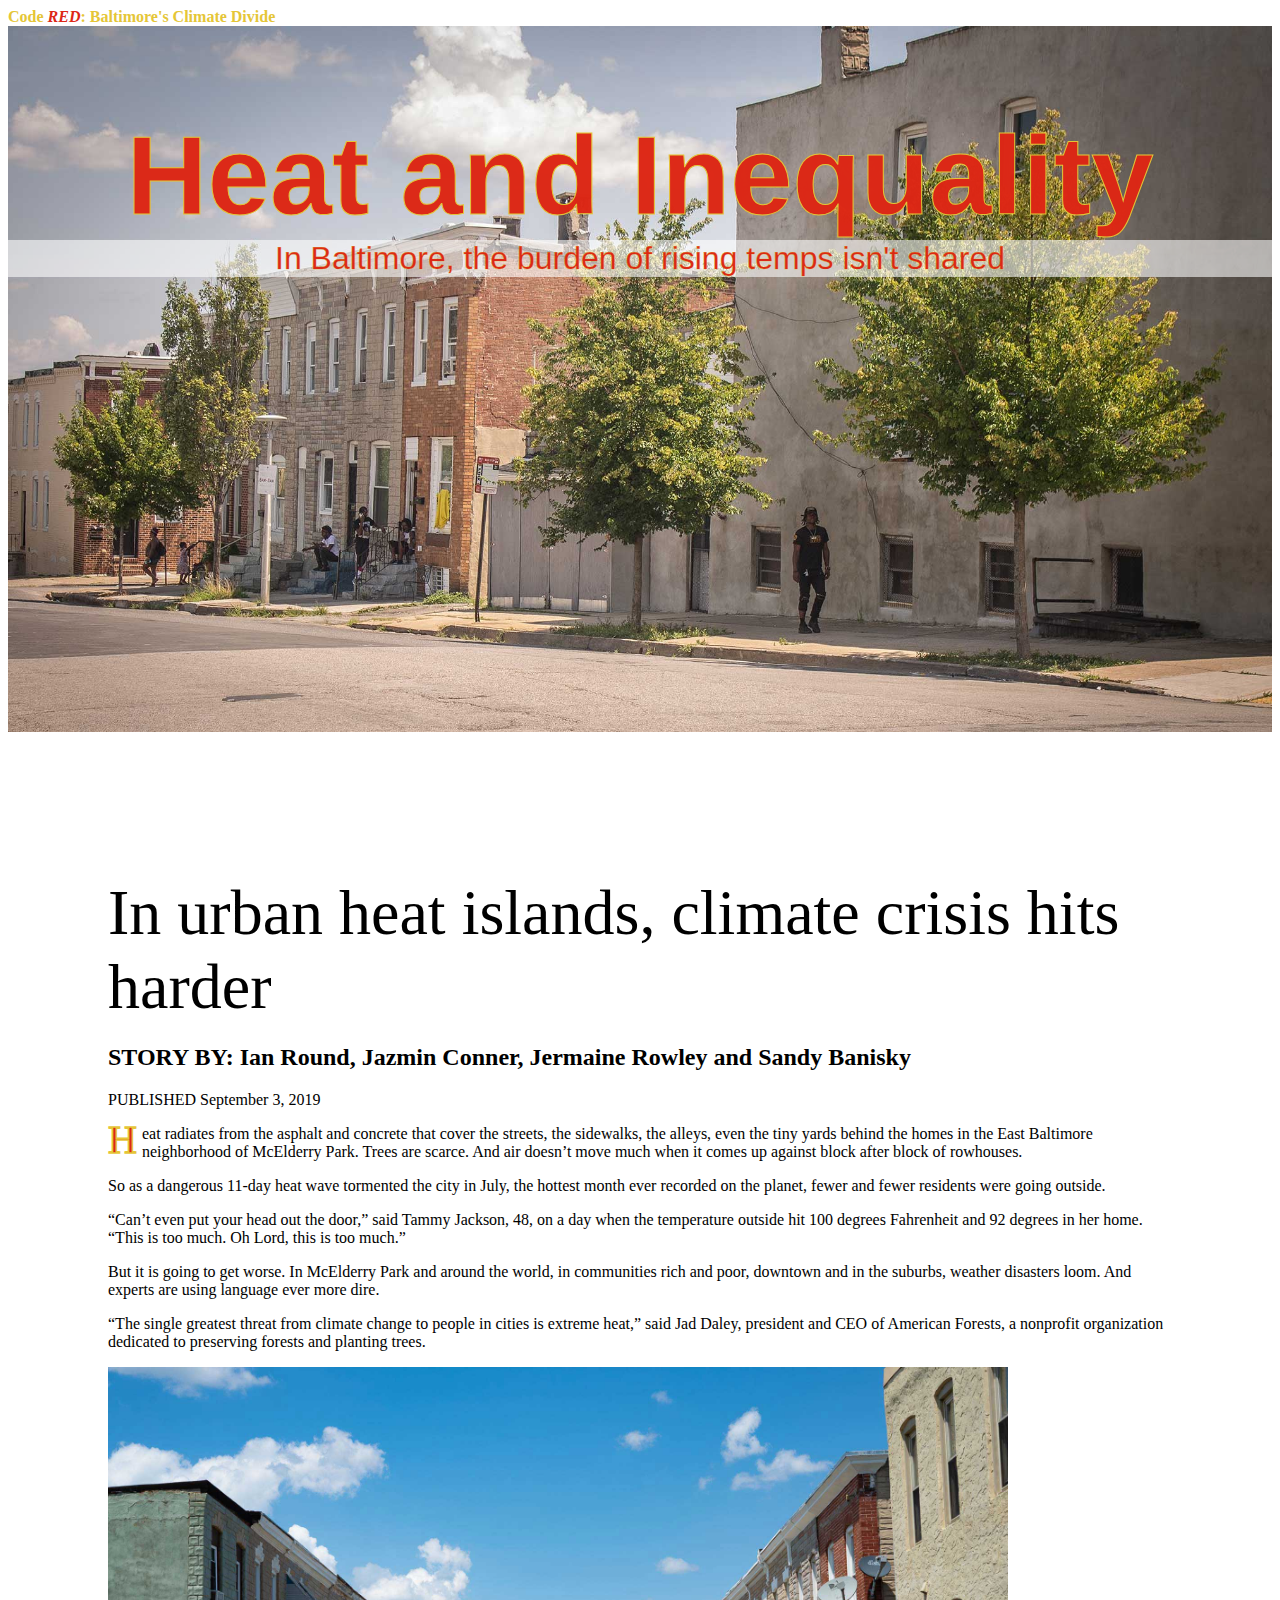
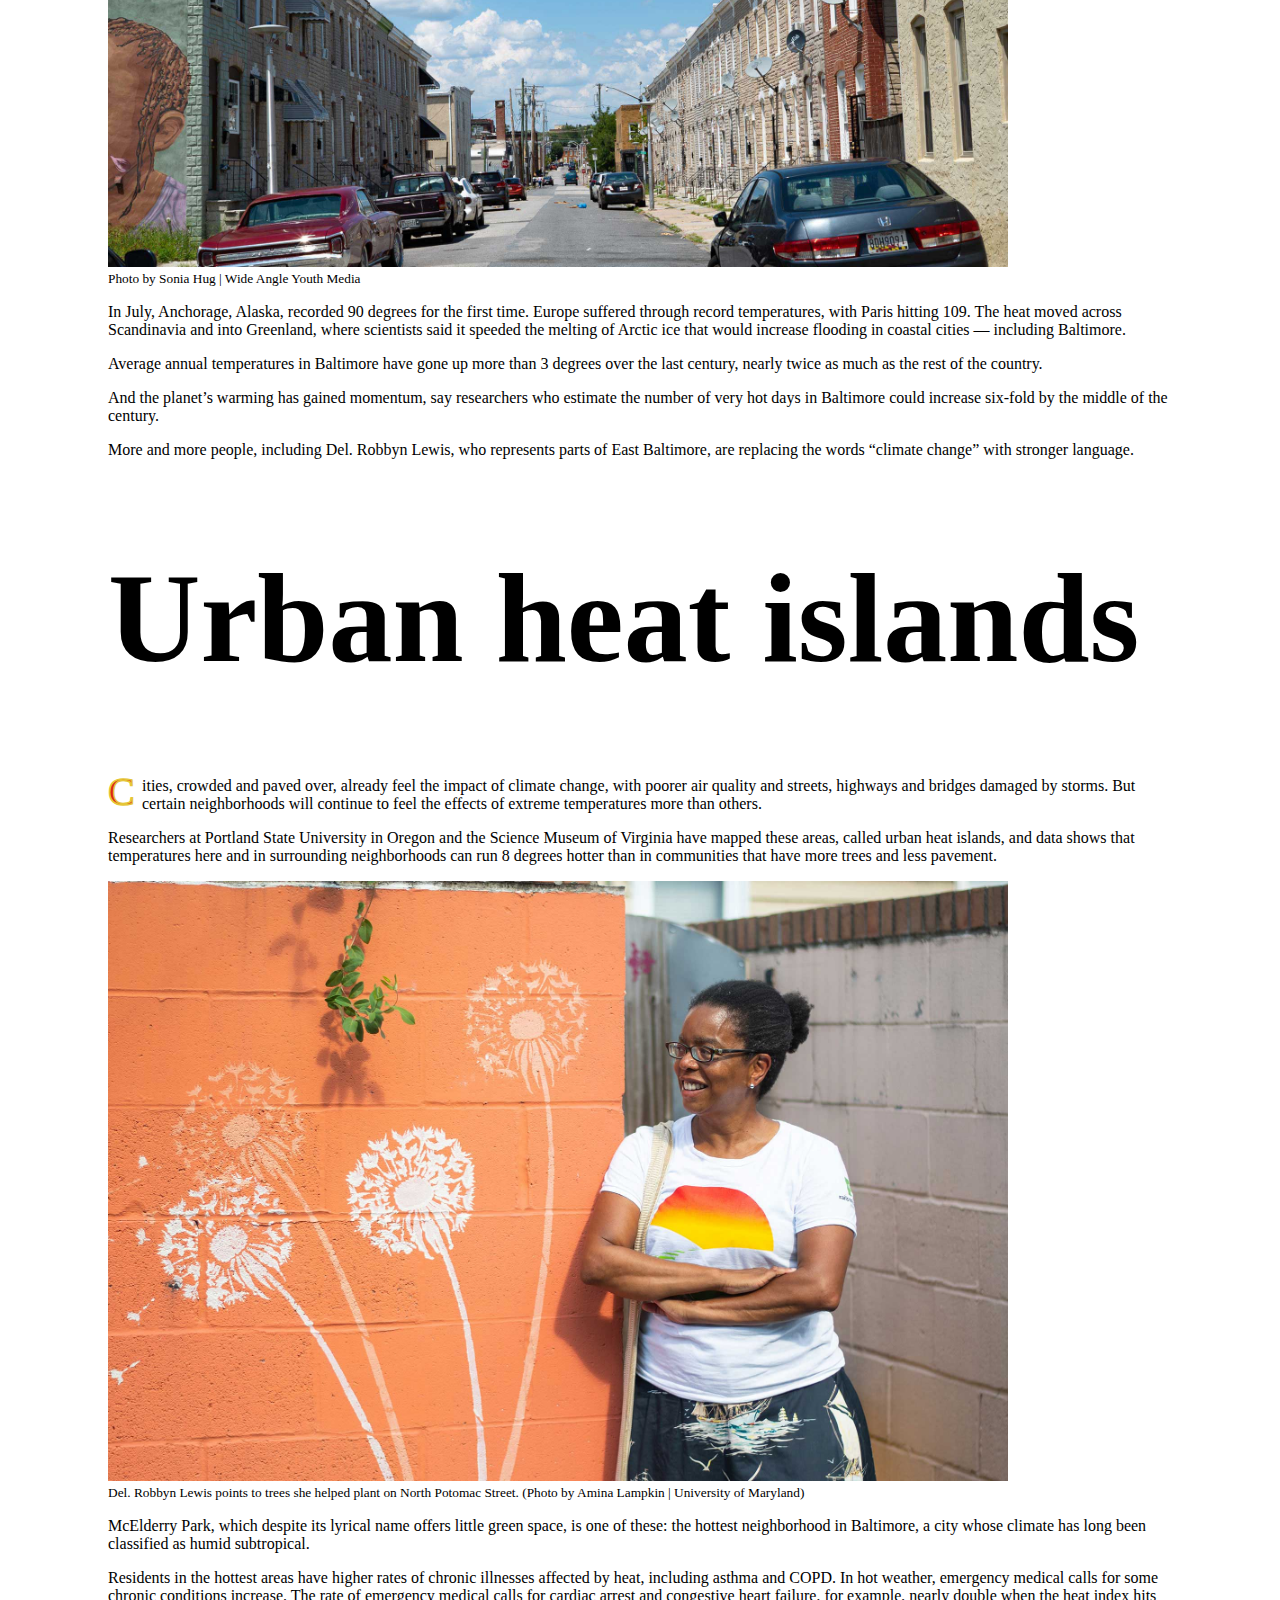
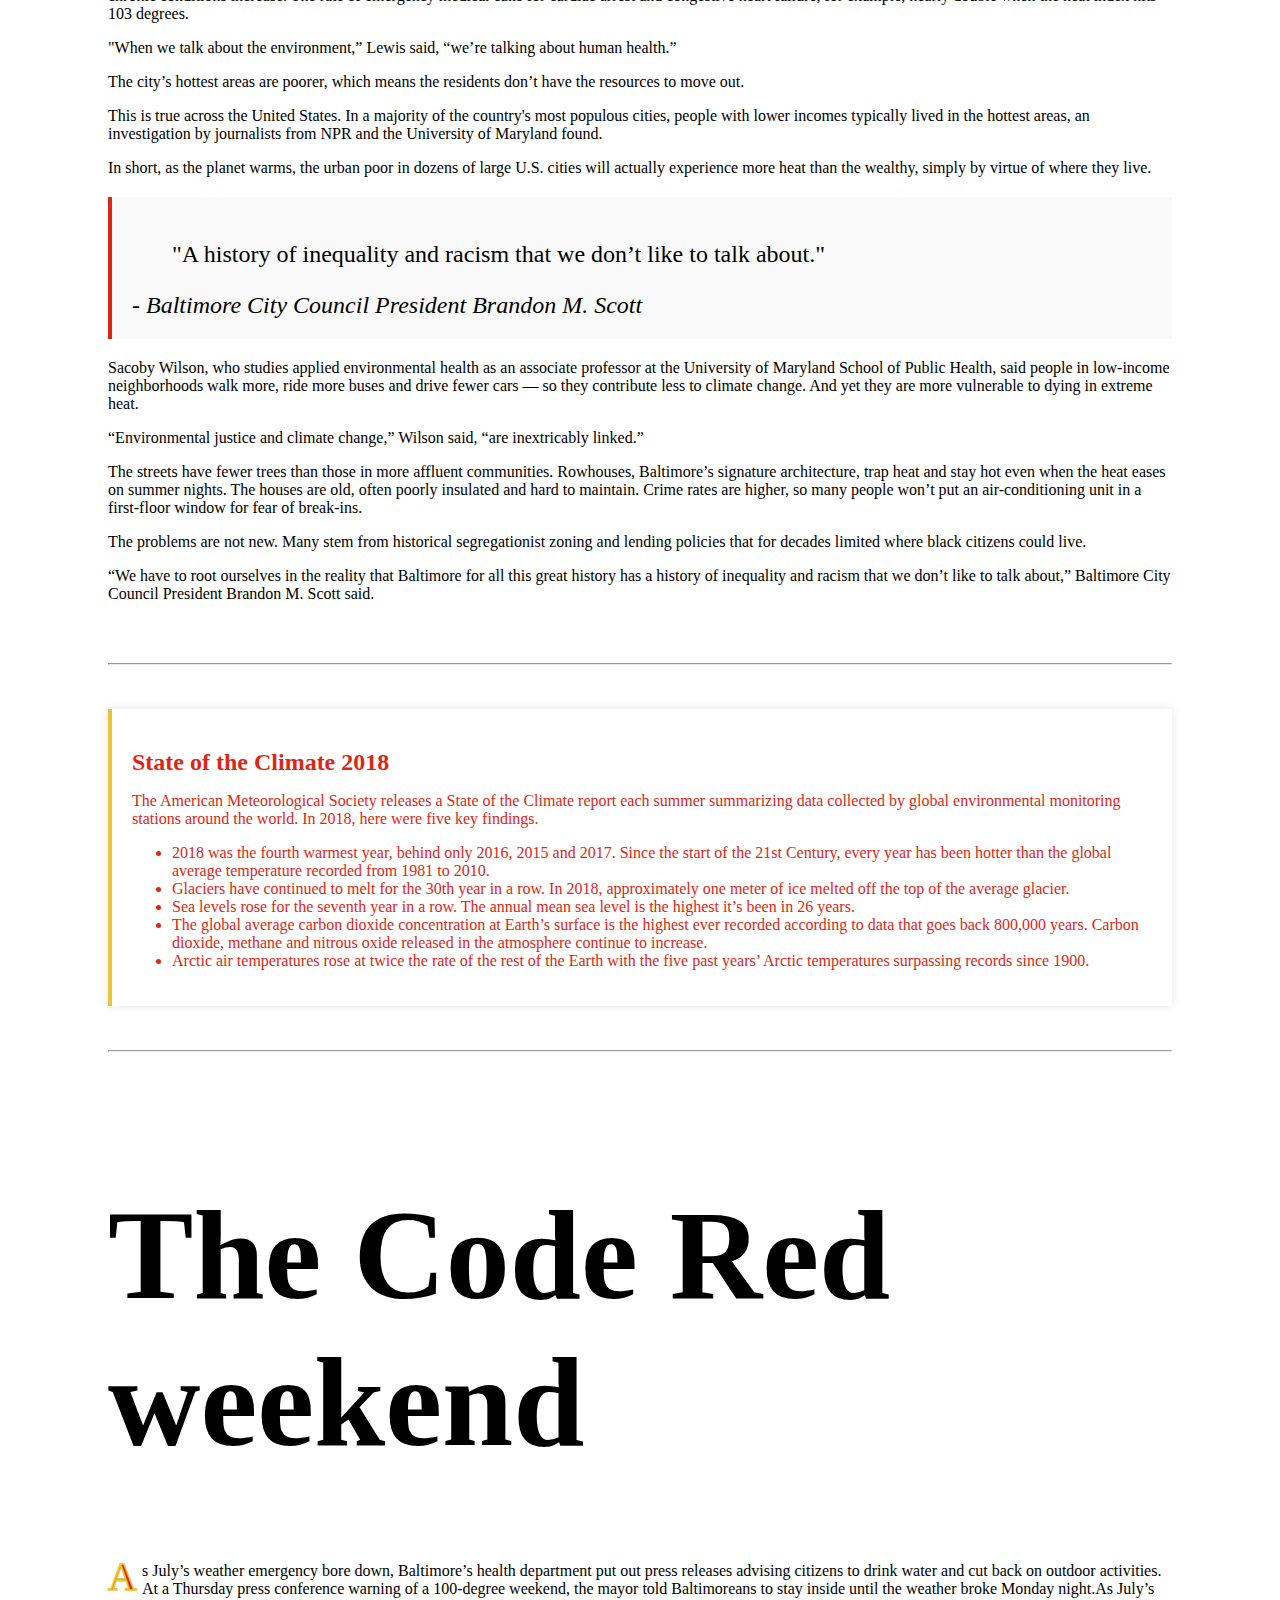
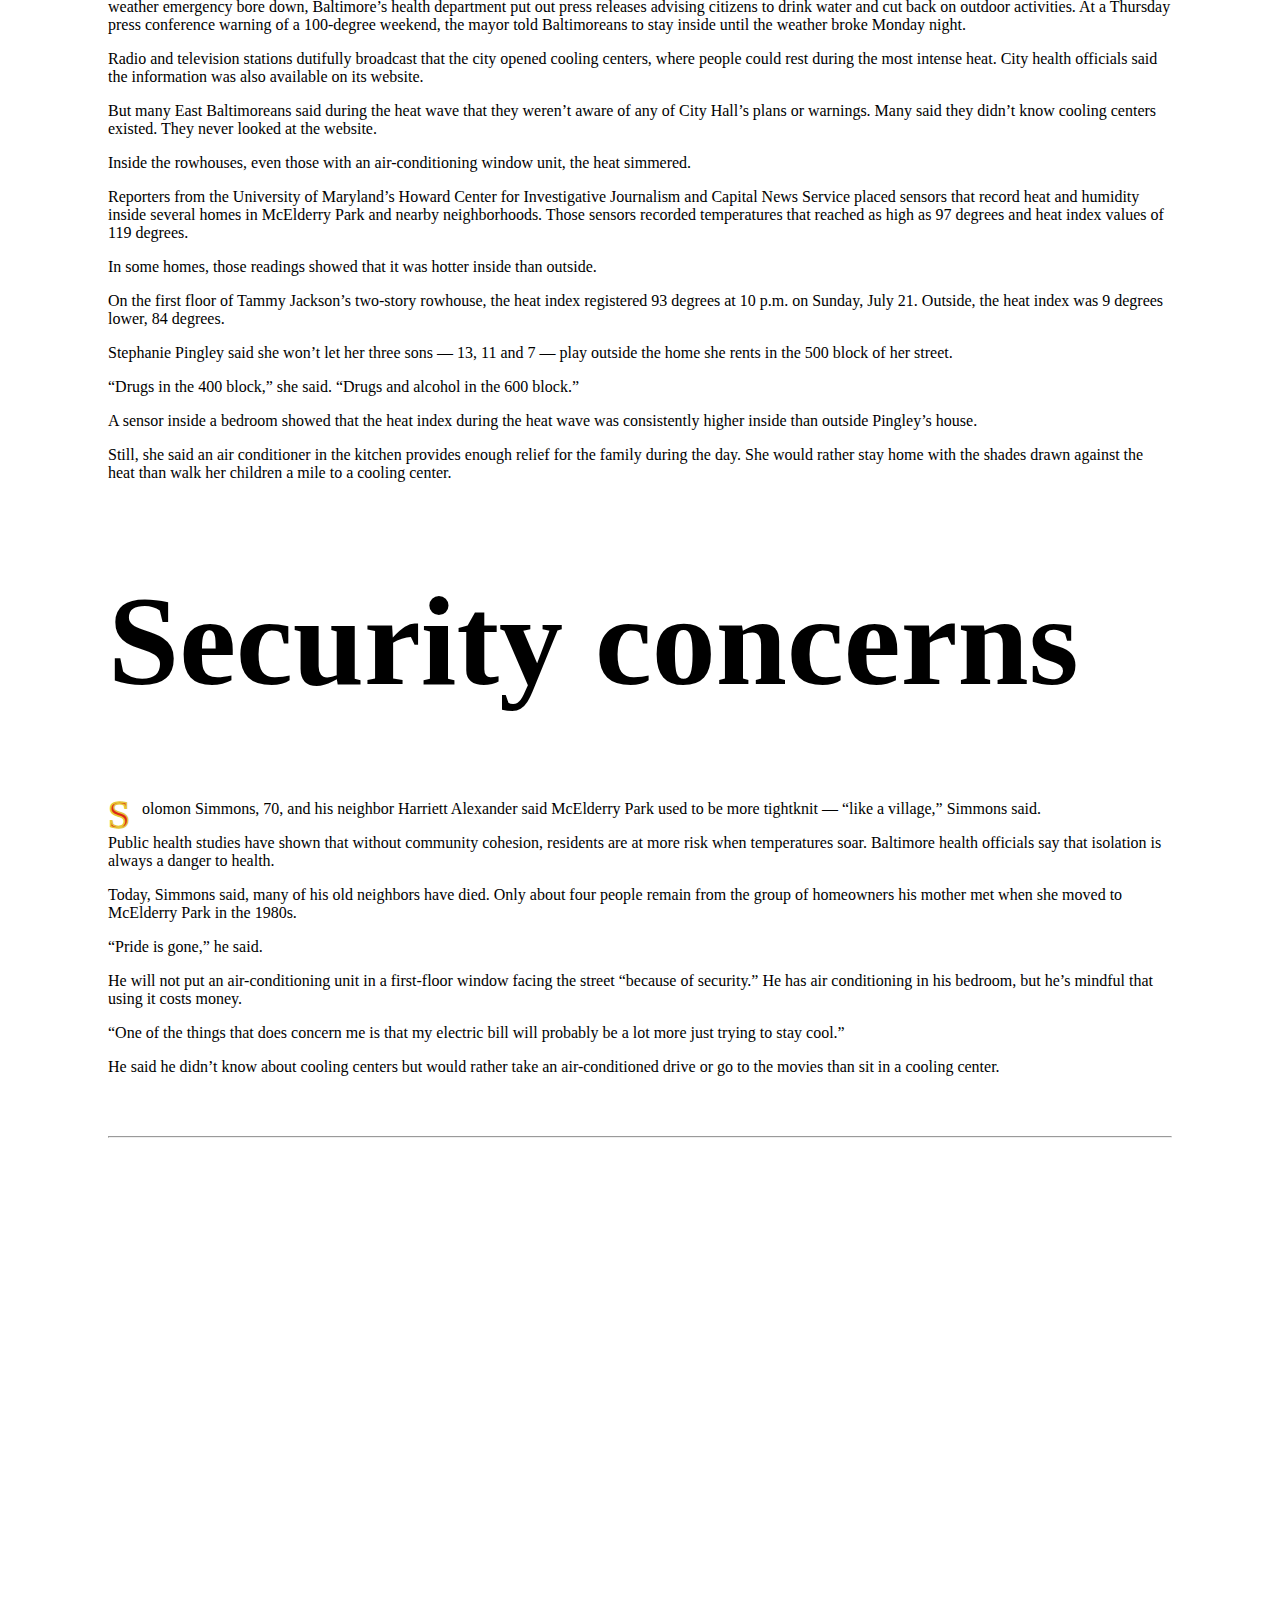
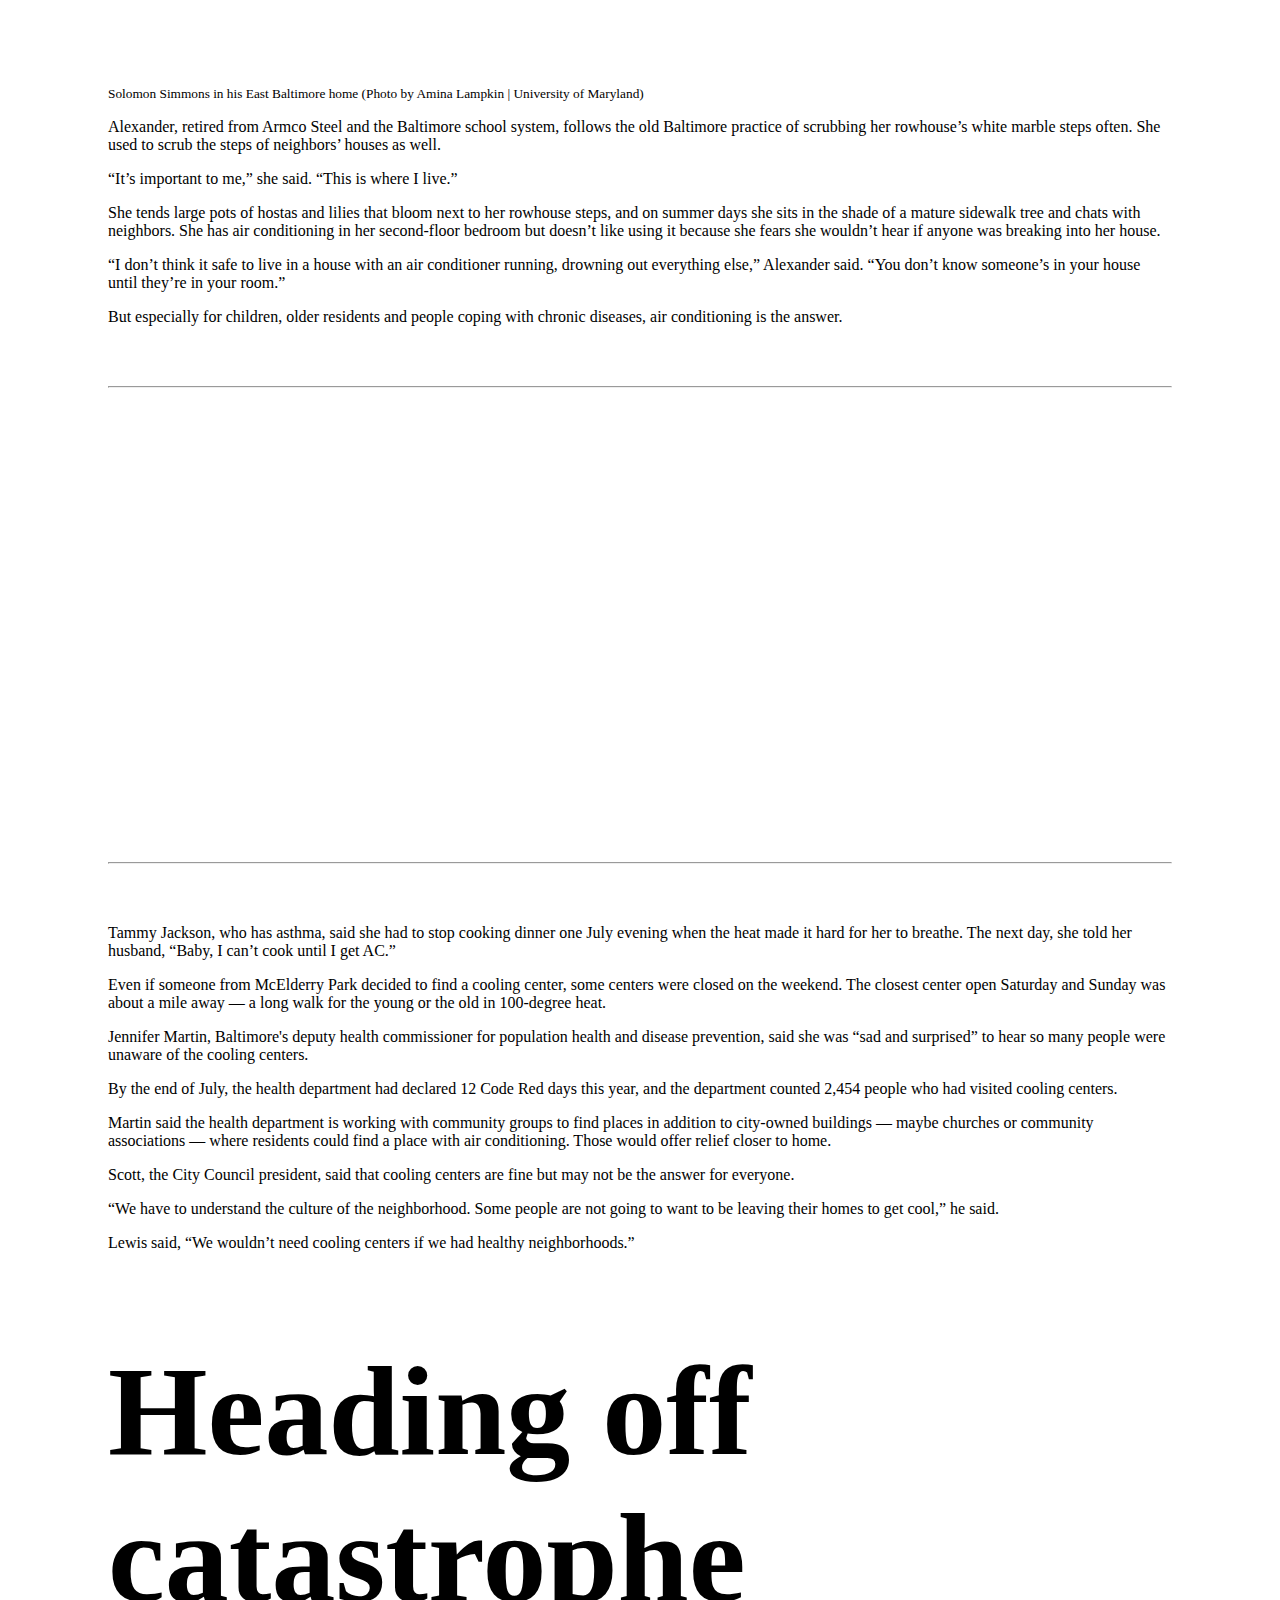
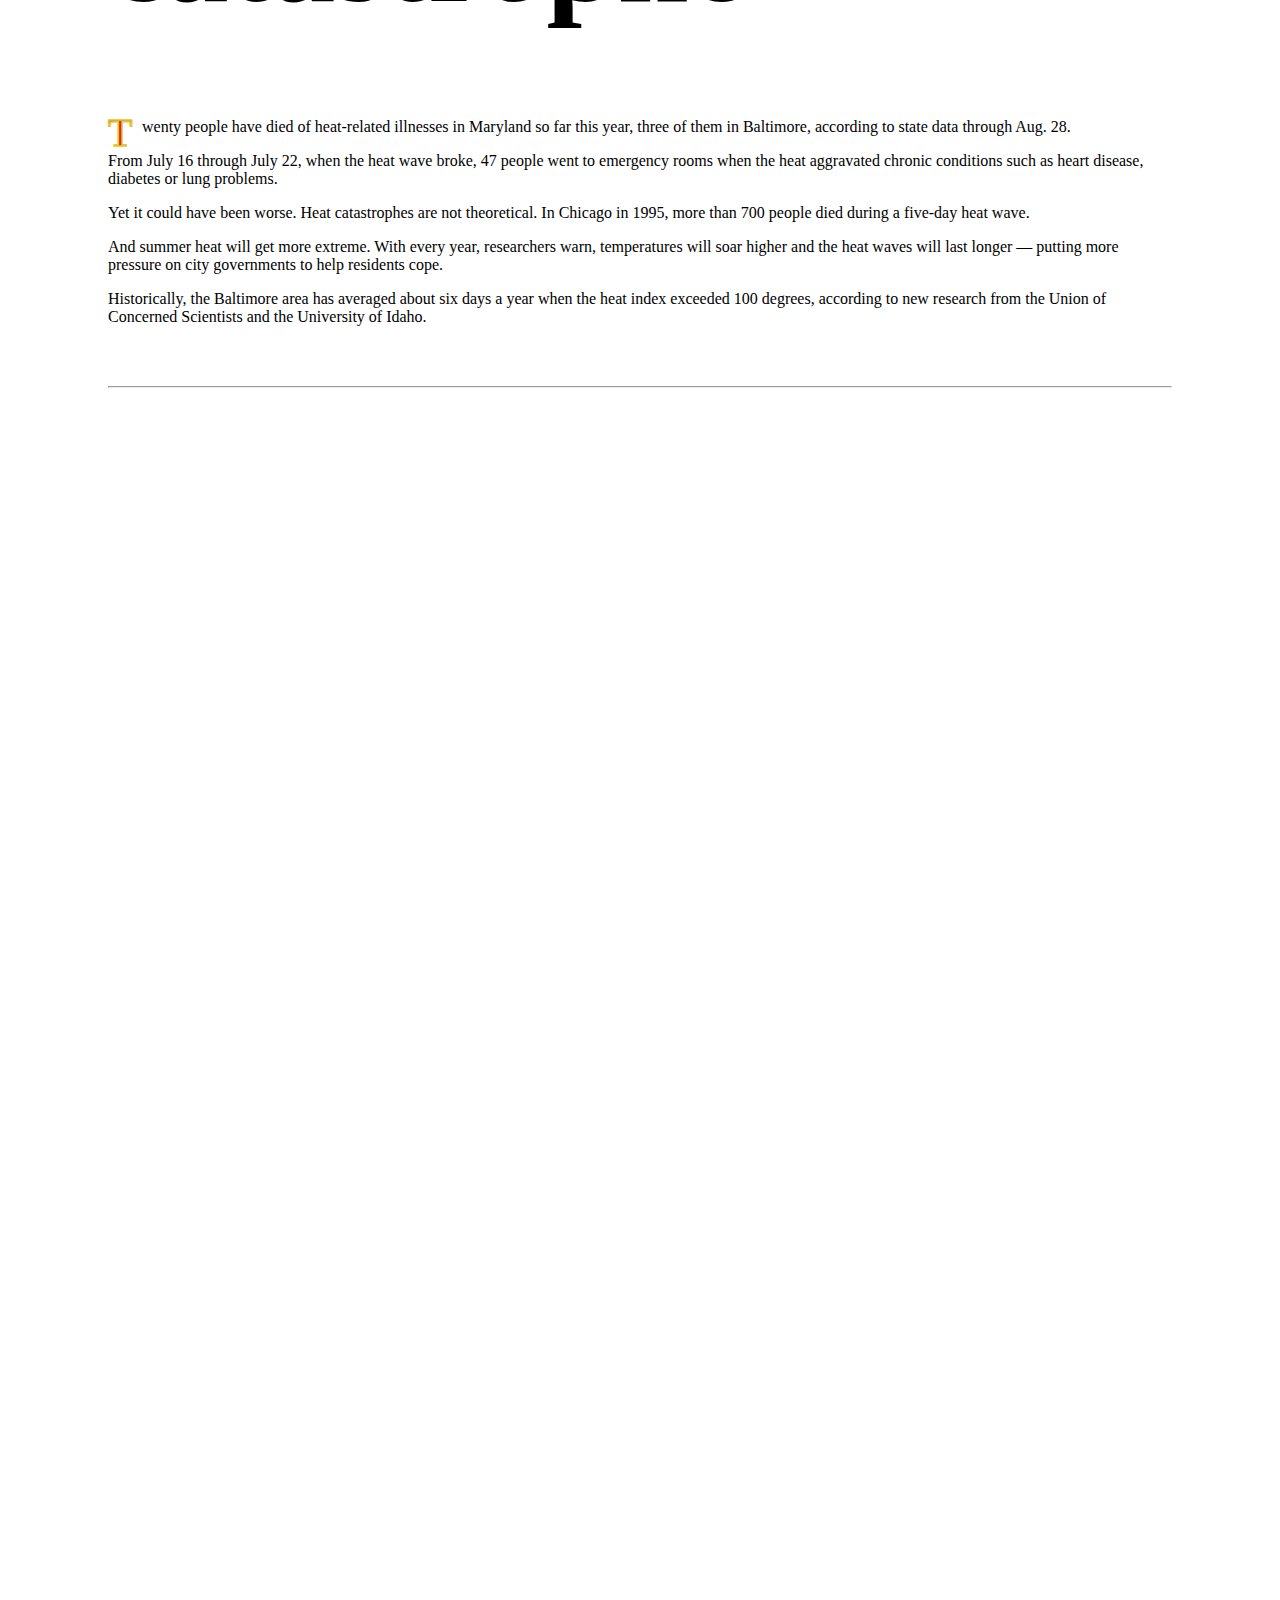
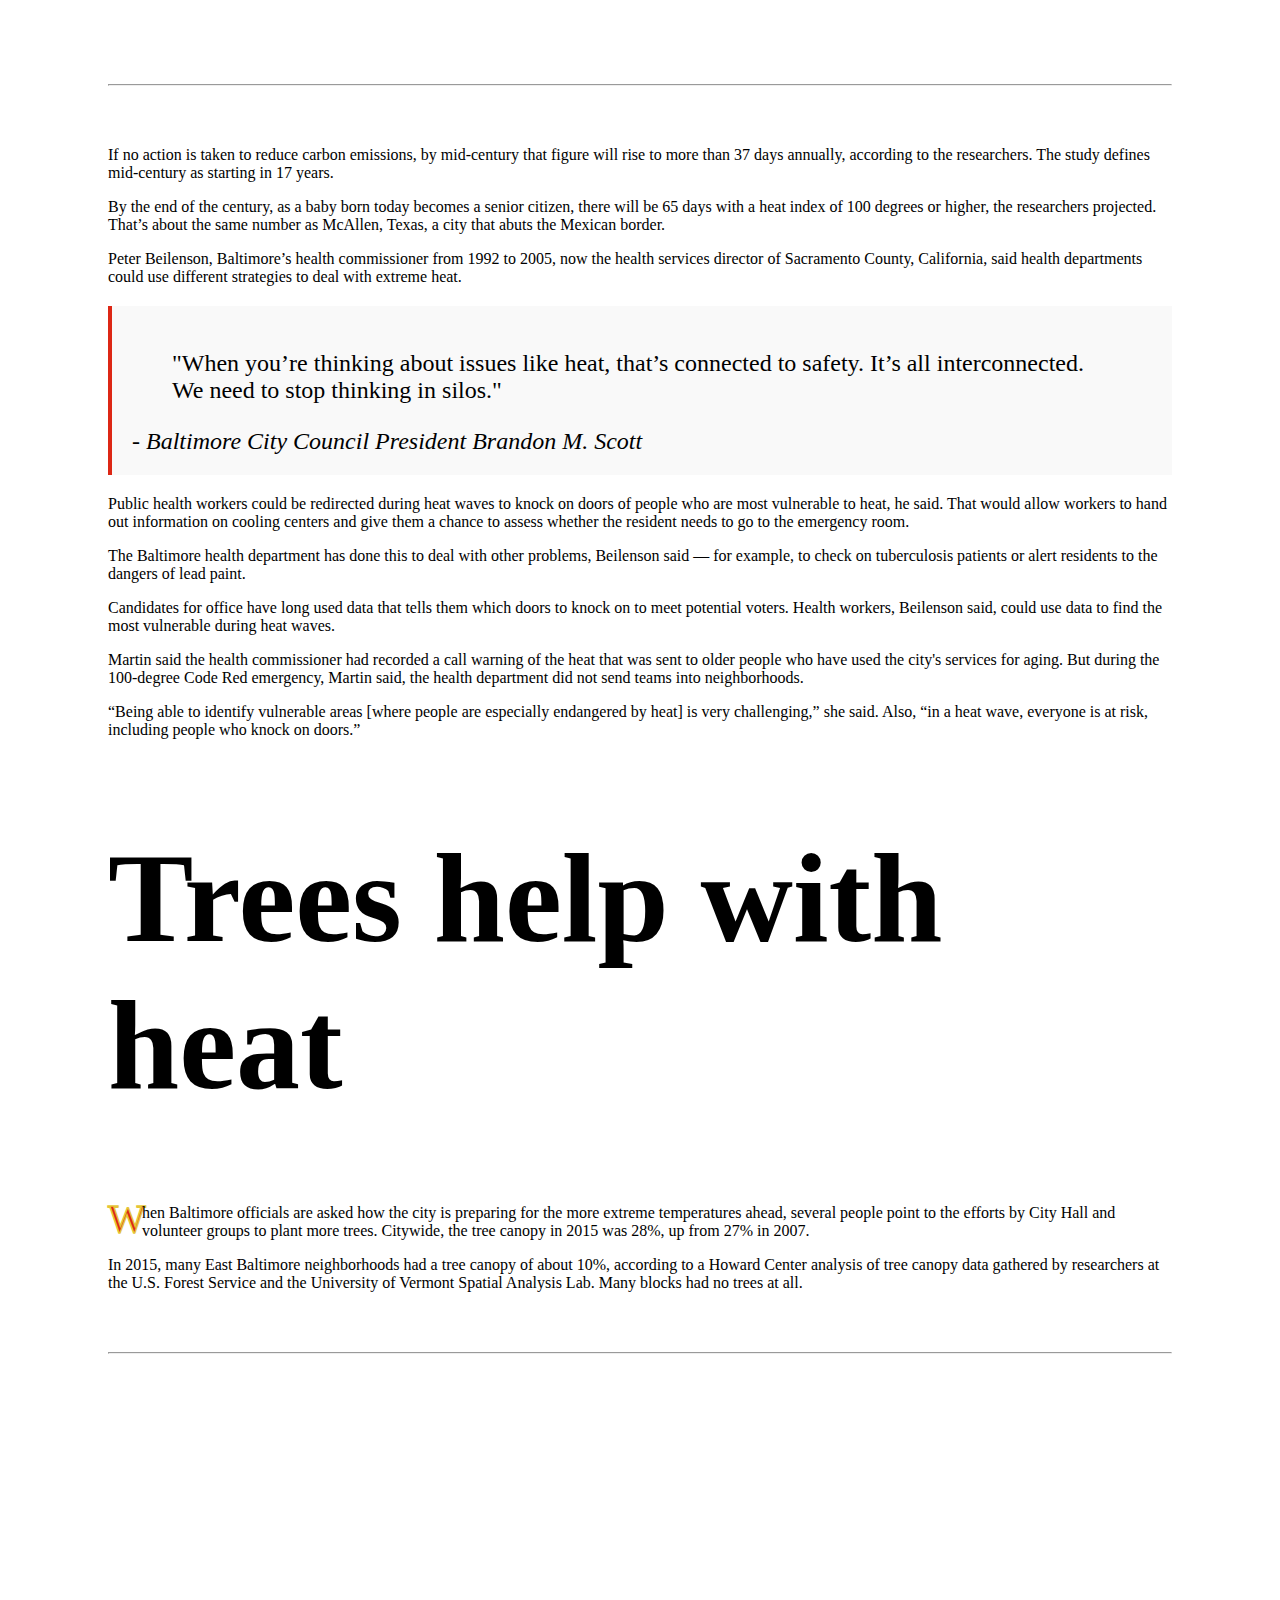
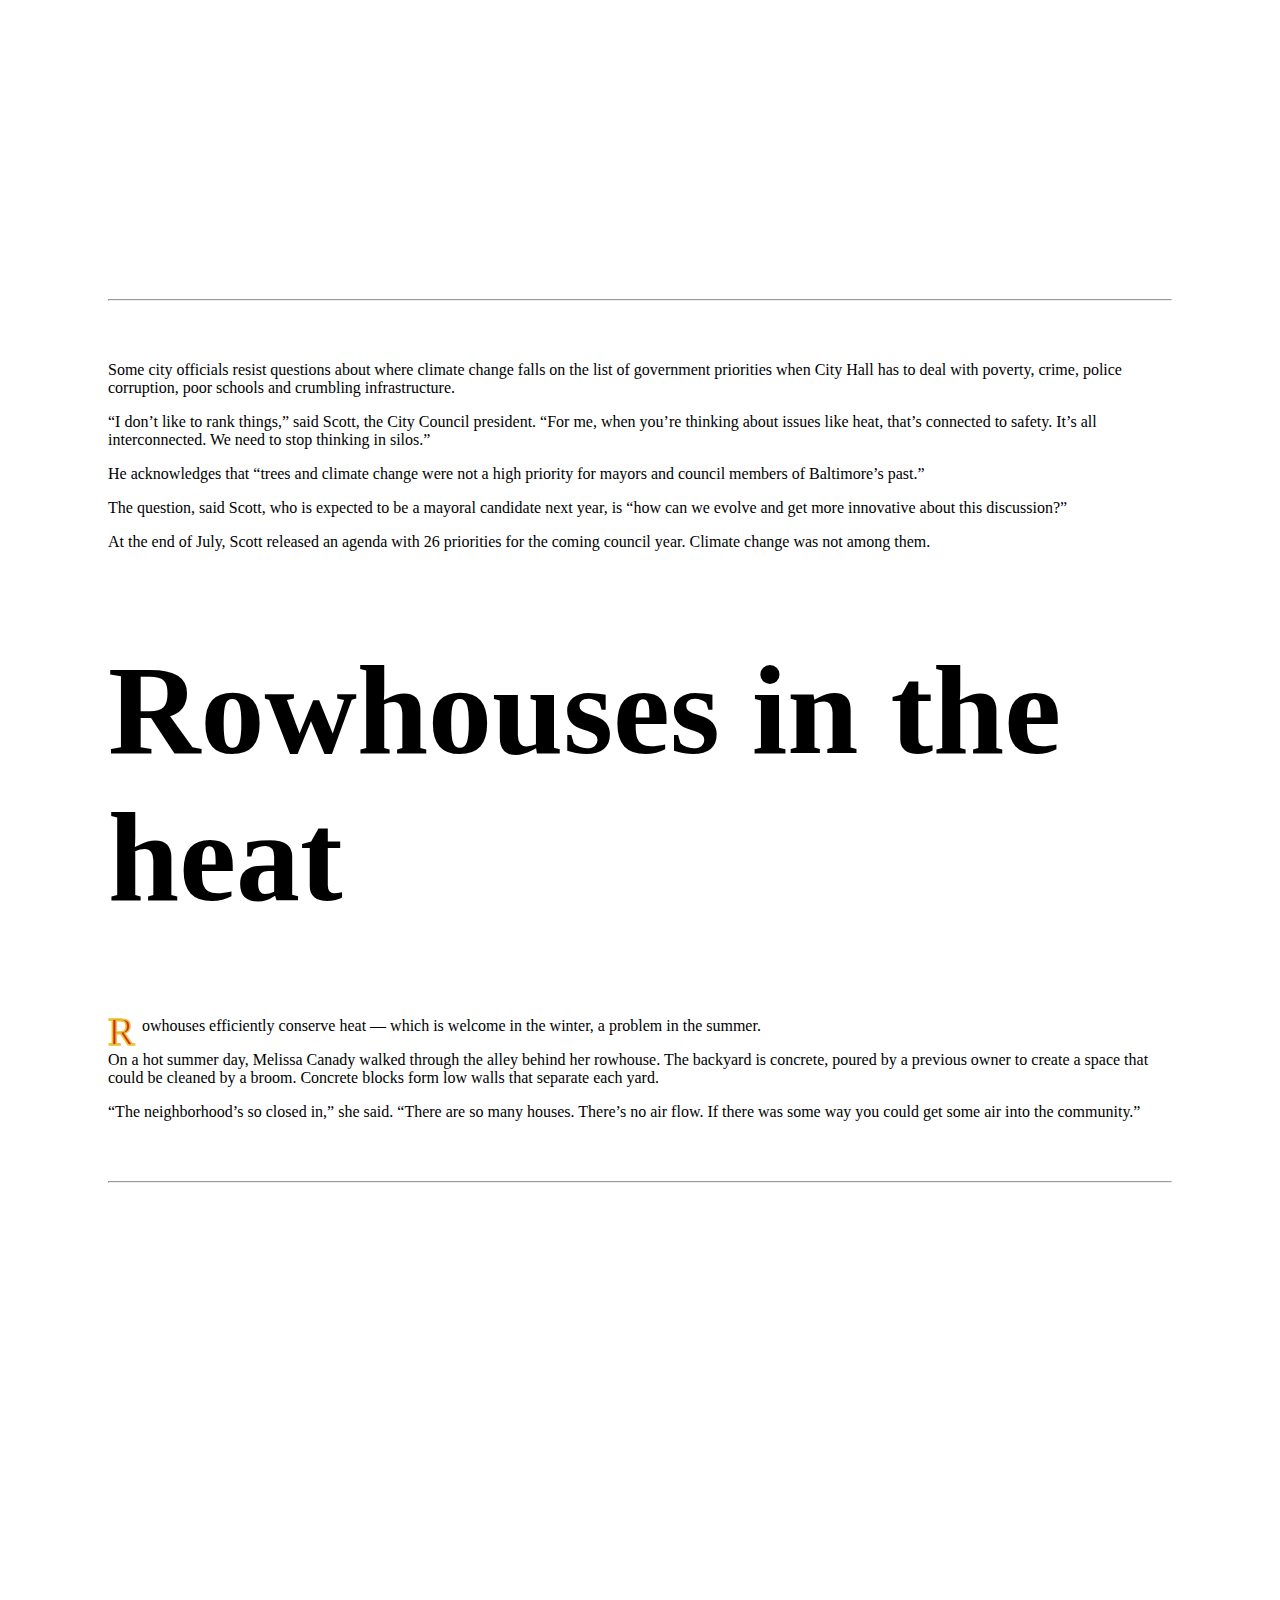
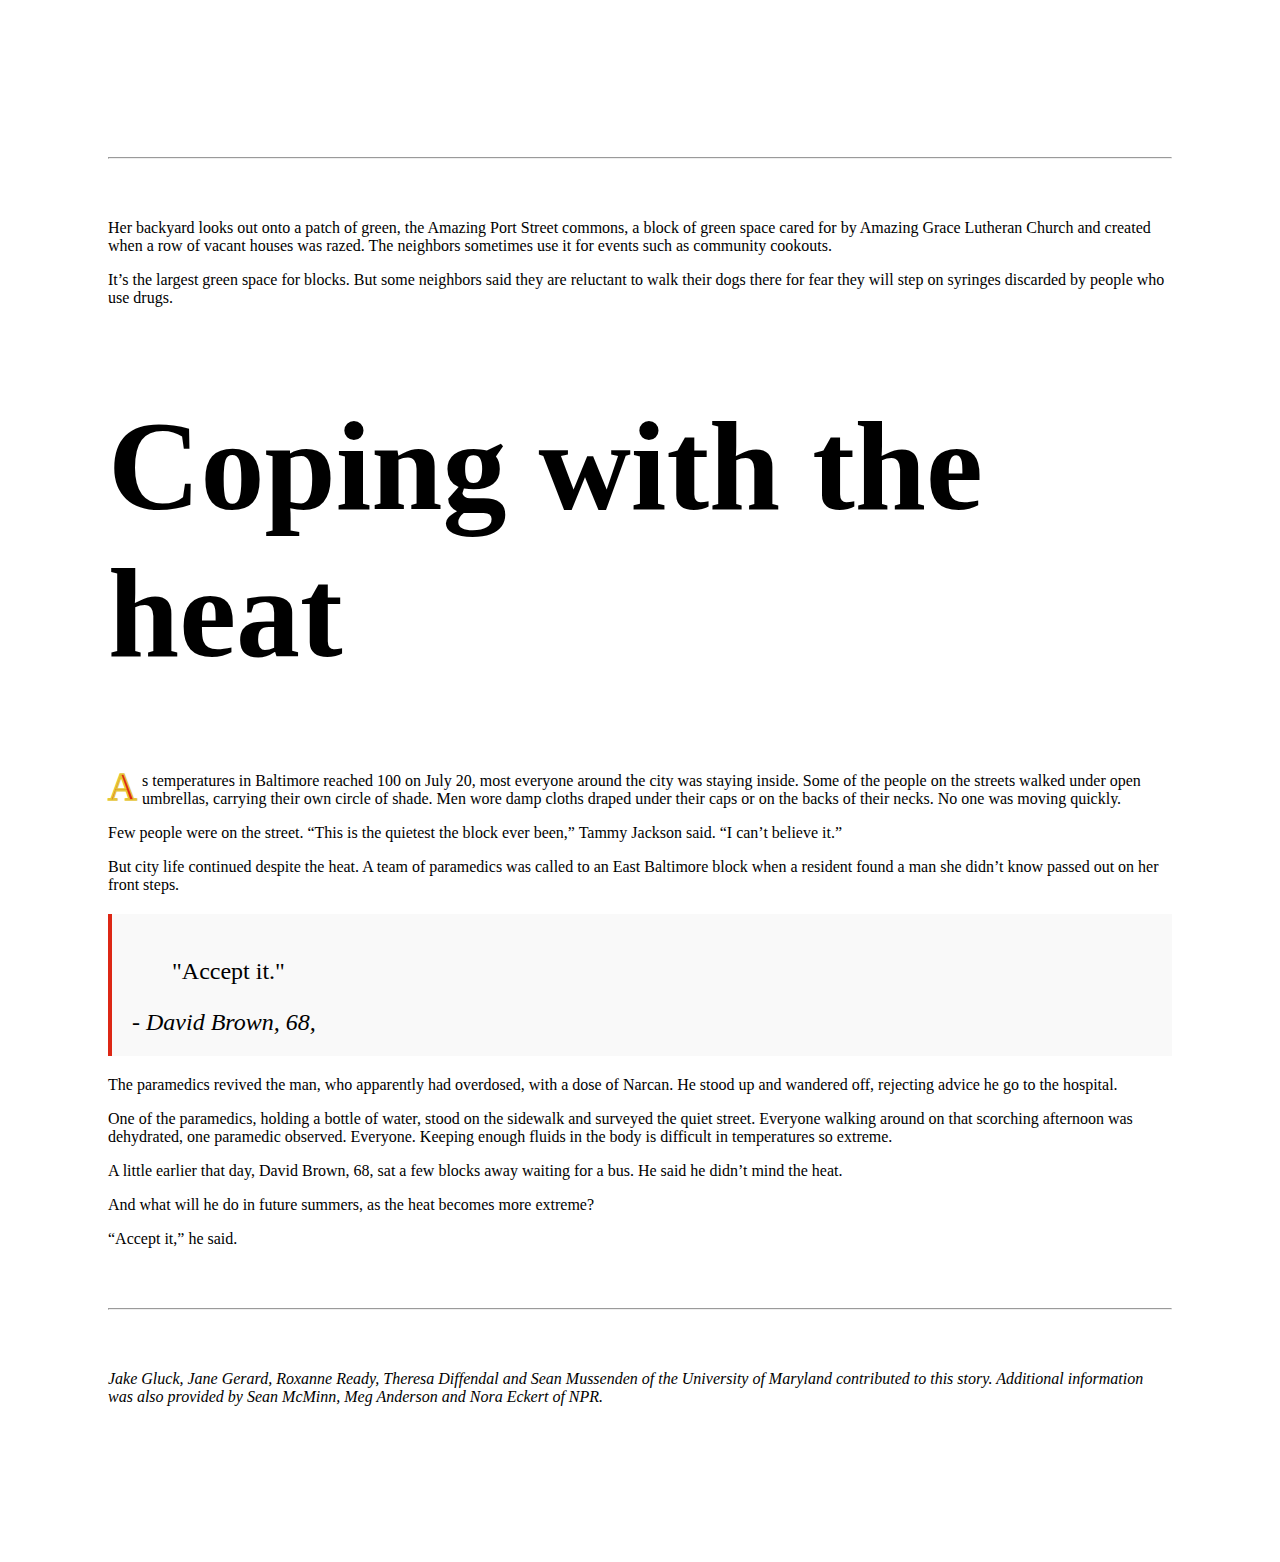
<file: climate-crisis/index.html>
<!doctype html>

<html lang="en">
<head>
  <meta charset="UTF-8">
  <meta name="description" content="Free Web tutorials">
  <meta name="keywords" content="HTML, CSS, JavaScript">
  <meta name="author" content="James Matheson">
  <meta name="viewport" content="width=device-width, initial-scale=1.0">
   
<title> Climate Crisis</title>
<meta name="description" content="Build HTML Frame assignment">
<meta name="author" content="James Matheson">

<!-- Bootstrap CSS and JavaScript -->
<link href="https://cdn.jsdelivr.net/npm/bootstrap@5.3.2/dist/css/bootstrap.min.css" rel="stylesheet" integrity="sha384-T3c6CoIi6uLrA9TneNEoa7RxnatzjcDSCmG1MXxSR1GAsXEV/Dwwykc2MPK8M2HN" crossorigin="anonymous">

<script src="https://cdn.jsdelivr.net/npm/bootstrap@5.3.2/dist/js/bootstrap.bundle.min.js" integrity="sha384-C6RzsynM9kWDrMNeT87bh95OGNyZPhcTNXj1NW7RuBCsyN/o0jlpcV8Qyq46cDfL" crossorigin="anonymous"></script>
<link rel="stylesheet" href="https://cdn.jsdelivr.net/npm/bootstrap-icons@1.11.1/font/bootstrap-icons.css">
 <link rel="stylesheet" href="style.css">
    
 <style>
  .bi {
    font-size: 3em;
  }
  .col-md-4 {
    text-align: center;
  }
   </style>
</head>
<body>

<!-- Navbar Start -->
<nav class="navbar navbar-expand-lg navbar-dark bg-dark">
   <span class="navbar-logo">Code <span class="red">RED</span>: Baltimore's Climate Divide</span>
        </nav>


<div class= "hero-container">
<img src="images/justice-georgie.jpg" class="hero-image">
<div class="overlay">
    <div class="hero-head"> Heat and Inequality</div>
    <div class="hero-sub">In Baltimore, the burden of rising temps isn't shared</div>
    </div>
    </div>
</div>

<!-- START Container -->
<div class="container">

 <!--HEADLINE-->
 <div id="headline">
  <header> In urban heat islands, climate crisis hits harder</header>
    </div>
    <div id="byline">
<h2>STORY BY: Ian Round, Jazmin Conner, Jermaine Rowley and Sandy Banisky
</h2>
    <p>
      PUBLISHED September 3, 2019
  </p>


<!--Chapter Headline-->
<p> 
    <span class="dropcap">H</span> eat radiates from the asphalt and concrete that cover the streets, the sidewalks, the alleys, even the tiny yards behind the homes in the East Baltimore neighborhood of McElderry Park. Trees are scarce. And air doesn’t move much when it comes up against block after block of rowhouses.</p>
    <p>So as a dangerous 11-day heat wave tormented the city in July, the hottest month ever recorded on the planet, fewer and fewer residents were going outside.</p>

    <p>“Can’t even put your head out the door,” said Tammy Jackson, 48, on a day when the temperature outside hit 100 degrees Fahrenheit and 92 degrees in her home. “This is too much. Oh Lord, this is too much.”</p>

    <p>But it is going to get worse. In McElderry Park and around the world, in communities rich and poor, downtown and in the suburbs, weather disasters loom. And experts are using language ever more dire.</p>

    <p>“The single greatest threat from climate change to people in cities is extreme heat,” said Jad Daley, president and CEO of American Forests, a nonprofit organization dedicated to preserving forests and planting trees.
    </p>




  <!--Opening Photo-->
<div class="photo">
  <img src="images/SoniaHug_StreetView.jpg" width="900" height="500" loading="lazy" class="center">
  </div>

  <div class= captions>Photo by Sonia Hug | Wide Angle Youth Media</div>
<p>

</p>

  <p>In July, Anchorage, Alaska, recorded 90 degrees for the first time. Europe suffered through record temperatures, with Paris hitting 109. The heat moved across Scandinavia and into Greenland, where scientists said it speeded the melting of Arctic ice that would increase flooding in coastal cities — including Baltimore.</p>
  <p>Average annual temperatures in Baltimore have gone up more than 3 degrees over the last century, nearly twice as much as the rest of the country.</p>
  <p>And the planet’s warming has gained momentum, say researchers who estimate the number of very hot days in Baltimore could increase six-fold by the middle of the century.</p>
  <p>More and more people, including Del. Robbyn Lewis, who represents parts of East Baltimore, are replacing the words “climate change” with stronger language.
    </p>


  <div class= "chapter-header">
<h1>Urban heat islands</h1>
</div>

  <p>
    <span class="dropcap">C</span>ities, crowded and paved over, already feel the impact of climate change, with poorer air quality and streets, highways and bridges damaged by storms. But certain neighborhoods will continue to feel the effects of extreme temperatures more than others.</p>
<p>Researchers at Portland State University in Oregon and the Science Museum of Virginia have mapped these areas, called urban heat islands, and data shows that temperatures here and in surrounding neighborhoods can run 8 degrees hotter than in communities that have more trees and less pavement.</p>

<!--Another captivating photo-->
<div class="photo">
  <img src="images/delegatelewis.jpg" width="900" height="600" loading="lazy" class="center">
  </div>

  <div class= captions>Del. Robbyn Lewis points to trees she helped plant on North Potomac Street. (Photo by Amina Lampkin | University of Maryland)</div>

  <p>

  </p>

<p>McElderry Park, which despite its lyrical name offers little green space, is one of these: the hottest neighborhood in Baltimore, a city whose climate has long been classified as humid subtropical.</p>

<p>Residents in the hottest areas have higher rates of chronic illnesses affected by heat, including asthma and COPD. In hot weather, emergency medical calls for some chronic conditions increase. The rate of emergency medical calls for cardiac arrest and congestive heart failure, for example, nearly double when the heat index hits 103 degrees.</p>

<p>"When we talk about the environment,” Lewis said, “we’re talking about human health.”</p>

<p>The city’s hottest areas are poorer, which means the residents don’t have the resources to move out.</p>
<p>This is true across the United States. In a majority of the country's most populous cities, people with lower incomes typically lived in the hottest areas, an investigation by journalists from NPR and the University of Maryland found.<p>
<p>In short, as the planet warms, the urban poor in dozens of large U.S. cities will actually experience more heat than the wealthy, simply by virtue of where they live.</p>

  <div class="pull-quote">
    <blockquote>
      "A history of inequality and racism that we don’t like to talk about."
    </blockquote>
    <cite>- Baltimore City Council President Brandon M. Scott</cite>
  </div>


  <p>Sacoby Wilson, who studies applied environmental health as an associate professor at the University of Maryland School of Public Health, said people in low-income neighborhoods walk more, ride more buses and drive fewer cars — so they contribute less to climate change. And yet they are more vulnerable to dying in extreme heat.</p>
<p>“Environmental justice and climate change,” Wilson said, “are inextricably linked.”</p>
<p>The streets have fewer trees than those in more affluent communities. Rowhouses, Baltimore’s signature architecture, trap heat and stay hot even when the heat eases on summer nights. The houses are old, often poorly insulated and hard to maintain. Crime rates are higher, so many people won’t put an air-conditioning unit in a first-floor window for fear of break-ins.</p>
<p>The problems are not new. Many stem from historical segregationist zoning and lending policies that for decades limited where black citizens could live.</p>
<p>“We have to root ourselves in the reality that Baltimore for all this great history has a history of inequality and racism that we don’t like to talk about,” Baltimore City Council President Brandon M. Scott said.</p>

<br><br><hr><br><br>
  <aside class="captivating-sidebar">
    <h2>State of the Climate 2018</h2>
    <p>The American Meteorological Society releases a State of the Climate report each summer summarizing data collected by global environmental monitoring stations around the world. In 2018, here were five key findings.</p>
      <ul>
        <li>2018 was the fourth warmest year, behind only 2016, 2015 and 2017. Since the start of the 21st Century, every year has been hotter than the global average temperature recorded from 1981 to 2010.
        </li>
        <li>Glaciers have continued to melt for the 30th year in a row. In 2018, approximately one meter of ice melted off the top of the average glacier.</li>
        <li>Sea levels rose for the seventh year in a row. The annual mean sea level is the highest it’s been in 26 years.
        </li>
        <li>The global average carbon dioxide concentration at Earth’s surface is the highest ever recorded according to data that goes back 800,000 years. Carbon dioxide, methane and nitrous oxide released in the atmosphere continue to increase.
        </li>
        <li>Arctic air temperatures rose at twice the rate of the rest of the Earth with the five past years’ Arctic temperatures surpassing records since 1900.
        </li>
      </ul>
    </aside>
</div>
<br><br><hr><br><br>
<div class= "chapter-header">
<h1>The Code Red weekend</h1>
</div>
  <p>
  <span class="dropcap">A</span>s July’s weather emergency bore down, Baltimore’s health department put out press releases advising citizens to drink water and cut back on outdoor activities. At a Thursday press conference warning of a 100-degree weekend, the mayor told Baltimoreans to stay inside until the weather broke Monday night.As July’s weather emergency bore down, Baltimore’s health department put out press releases advising citizens to drink water and cut back on outdoor activities. At a Thursday press conference warning of a 100-degree weekend, the mayor told Baltimoreans to stay inside until the weather broke Monday night.</p>
  <p>Radio and television stations dutifully broadcast that the city opened cooling centers, where people could rest during the most intense heat. City health officials said the information was also available on its website.</p>
<p>But many East Baltimoreans said during the heat wave that they weren’t aware of any of City Hall’s plans or warnings. Many said they didn’t know cooling centers existed. They never looked at the website.
</p>
<p>Inside the rowhouses, even those with an air-conditioning window unit, the heat simmered.</p>
<p>Reporters from the University of Maryland’s Howard Center for Investigative Journalism and Capital News Service placed sensors that record heat and humidity inside several homes in McElderry Park and nearby neighborhoods. Those sensors recorded temperatures that reached as high as 97 degrees and heat index values of 119 degrees.</p>
<p>In some homes, those readings showed that it was hotter inside than outside.</p>
<p>On the first floor of Tammy Jackson’s two-story rowhouse, the heat index registered 93 degrees at 10 p.m. on Sunday, July 21. Outside, the heat index was 9 degrees lower, 84 degrees.</p>
<p>Stephanie Pingley said she won’t let her three sons — 13, 11 and 7 — play outside the home she rents in the 500 block of her street.</p>
<p> “Drugs in the 400 block,” she said. “Drugs and alcohol in the 600 block.”</p>
<p>A sensor inside a bedroom showed that the heat index during the heat wave was consistently higher inside than outside Pingley’s house.</p>
<p>Still, she said an air conditioner in the kitchen provides enough relief for the family during the day. She would rather stay home with the shades drawn against the heat than walk her children a mile to a cooling center.</p>

<div class= "chapter-header">
  <h1>Security concerns</h1>
  </div>

  <span class="dropcap">S</span>olomon Simmons, 70, and his neighbor Harriett Alexander said McElderry Park used to be more tightknit — “like a village,” Simmons said.
<p>Public health studies have shown that without community cohesion, residents are at more risk when temperatures soar. Baltimore health officials say that isolation is always a danger to health.</p>
<p>Today, Simmons said, many of his old neighbors have died. Only about four people remain from the group of homeowners his mother met when she moved to McElderry Park in the 1980s.</p>
<p>“Pride is gone,” he said.</p>
<p>He will not put an air-conditioning unit in a first-floor window facing the street “because of security.” He has air conditioning in his bedroom, but he’s mindful that using it costs money.</p>
<p>“One of the things that does concern me is that my electric bill will probably be a lot more just trying to stay cool.”</p>
<p>He said he didn’t know about cooling centers but would rather take an air-conditioned drive or go to the movies than sit in a cooling center.</p>

  <!--One more photo?-->
  <br><br><hr><br><br>
<div class="photo">
  <img src="images/SolomonSimmons.jpg" width="900" height="500" loading="lazy" class="center">
  </div>
  <div class= captions>Solomon Simmons in his East Baltimore home (Photo by Amina Lampkin | University of Maryland)</div>
  <p>
  </p>
<p>Alexander, retired from Armco Steel and the Baltimore school system, follows the old Baltimore practice of scrubbing her rowhouse’s white marble steps often. She used to scrub the steps of neighbors’ houses as well.</p> 
<p>“It’s important to me,” she said. “This is where I live.”</p>
<p>She tends large pots of hostas and lilies that bloom next to her rowhouse steps, and on summer days she sits in the shade of a mature sidewalk tree and chats with neighbors. She has air conditioning in her second-floor bedroom but doesn’t like using it because she fears she wouldn’t hear if anyone was breaking into her house.</p>
<p>“I don’t think it safe to live in a house with an air conditioner running, drowning out everything else,” Alexander said. “You don’t know someone’s in your house until they’re in your room.”</p>
<p>But especially for children, older residents and people coping with chronic diseases, air conditioning is the answer.</p>

<br><br><hr><br><br>
<iframe title="Indoor and outdoor heat index during Baltimore heat wave, July 16-22, 2019" aria-label="Interactive line chart" id="datawrapper-chart-bb0MI" src="https://datawrapper.dwcdn.net/bb0MI/1/" scrolling="no" frameborder="0" style="width: 0; min-width: 100% !important; border: none;" height="400" data-external="1"></iframe><script type="text/javascript">!function(){"use strict";window.addEventListener("message",(function(a){if(void 0!==a.data["datawrapper-height"]){var e=document.querySelectorAll("iframe");for(var t in a.data["datawrapper-height"])for(var r=0;r<e.length;r++)if(e[r].contentWindow===a.source){var i=a.data["datawrapper-height"][t]+"px";e[r].style.height=i}}}))}();</script>
<br><br><hr><br><br>

<p>Tammy Jackson, who has asthma, said she had to stop cooking dinner one July evening when the heat made it hard for her to breathe. The next day, she told her husband, “Baby, I can’t cook until I get AC.”</p>

<p>Even if someone from McElderry Park decided to find a cooling center, some centers were closed on the weekend. The closest center open Saturday and Sunday was about a mile away — a long walk for the young or the old in 100-degree heat.<p>
<p>Jennifer Martin, Baltimore's deputy health commissioner for population health and disease prevention, said she was “sad and surprised” to hear so many people were unaware of the cooling centers.</p>
<p>By the end of July, the health department had declared 12 Code Red days this year, and the department counted 2,454 people who had visited cooling centers.</p>
<p>Martin said the health department is working with community groups to find places in addition to city-owned buildings — maybe churches or community associations — where residents could find a place with air conditioning. Those would offer relief closer to home.</p>
<p>Scott, the City Council president, said that cooling centers are fine but may not be the answer for everyone.</p> 
<p>“We have to understand the culture of the neighborhood. Some people are not going to want to be leaving their homes to get cool,” he said.</p>
<p>Lewis said, “We wouldn’t need cooling centers if we had healthy neighborhoods.”</p>

<div class= "chapter-header">
  <h1>Heading off catastrophe</h1>
  </div>

  <span class="dropcap">T</span>wenty people have died of heat-related illnesses in Maryland so far this year, three of them in Baltimore, according to state data through Aug. 28.
    <p>From July 16 through July 22, when the heat wave broke, 47 people went to emergency rooms when the heat aggravated chronic conditions such as heart disease, diabetes or lung problems.</p>
  <p>Yet it could have been worse. Heat catastrophes are not theoretical. In Chicago in 1995, more than 700 people died during a five-day heat wave.</p>
<p>And summer heat will get more extreme. With every year, researchers warn, temperatures will soar higher and the heat waves will last longer — putting more pressure on city governments to help residents cope.</p>
<p>Historically, the Baltimore area has averaged about six days a year when the heat index exceeded 100 degrees, according to new research from the Union of Concerned Scientists and the University of Idaho.</p>

<br><br><hr><br><br>

<div class="row">
  <div class="col-md-6">
    <iframe title="The relationship between summer temperature and poverty in Baltimore" aria-label="Scatter Plot" id="datawrapper-chart-Es9S6" src="//datawrapper.dwcdn.net/Es9S6/1/" scrolling="no" frameborder="0" style="width: 0; min-width: 100% !important; border: none;" height="600"></iframe><script type="text/javascript">!function(){"use strict";window.addEventListener("message",function(a){if(void 0!==a.data["datawrapper-height"])for(var e in a.data["datawrapper-height"]){var t=document.getElementById("datawrapper-chart-"+e)||document.querySelector("iframe[src*='"+e+"']");t&&(t.style.height=a.data["datawrapper-height"][e]+"px")}})}();</script>
  </div>

  <div class="col-md-6">
    <iframe title="Summer temperature and violence" aria-label="Scatter Plot" id="datawrapper-chart-45M4X" src="//datawrapper.dwcdn.net/45M4X/1/" scrolling="no" frameborder="0" style="width: 0; min-width: 100% !important; border: none;" height="600"></iframe><script type="text/javascript">!function(){"use strict";window.addEventListener("message",function(a){if(void 0!==a.data["datawrapper-height"])for(var e in a.data["datawrapper-height"]){var t=document.getElementById("datawrapper-chart-"+e)||document.querySelector("iframe[src*='"+e+"']");t&&(t.style.height=a.data["datawrapper-height"][e]+"px")}})}();</script>
  </div>

  <br><br><hr><br><br>
  
<p>If no action is taken to reduce carbon emissions, by mid-century that figure will rise to more than 37 days annually, according to the researchers. The study defines mid-century as starting in 17 years.</p>
<p>By the end of the century, as a baby born today becomes a senior citizen, there will be 65 days with a heat index of 100 degrees or higher, the researchers projected. That’s about the same number as McAllen, Texas, a city that abuts the Mexican border.</p>
<p>Peter Beilenson, Baltimore’s health commissioner from 1992 to 2005, now the health services director of Sacramento County, California, said health departments could use different strategies to deal with extreme heat.</p>

<div class="pull-quote">
  <blockquote>
    "When you’re thinking about issues like heat, that’s connected to safety. It’s all interconnected. We need to stop thinking in silos."
  </blockquote>
  <cite>- Baltimore City Council President Brandon M. Scott</cite>
</div>

<p>Public health workers could be redirected during heat waves to knock on doors of people who are most vulnerable to heat, he said. That would allow workers to hand out information on cooling centers and give them a chance to assess whether the resident needs to go to the emergency room.<p>
<p>The Baltimore health department has done this to deal with other problems, Beilenson said — for example, to check on tuberculosis patients or alert residents to the dangers of lead paint.</p>
<p>Candidates for office have long used data that tells them which doors to knock on to meet potential voters. Health workers, Beilenson said, could use data to find the most vulnerable during heat waves.</p>
<p>Martin said the health commissioner had recorded a call warning of the heat that was sent to older people who have used the city's services for aging. But during the 100-degree Code Red emergency, Martin said, the health department did not send teams into neighborhoods.</p>
<p>“Being able to identify vulnerable areas [where people are especially endangered by heat] is very challenging,” she said. Also, “in a heat wave, everyone is at risk, including people who knock on doors.”</p>

<div class= "chapter-header">
  <h1>Trees help with heat</h1>
  </div>
<p>
  <span class="dropcap">W</span>hen Baltimore officials are asked how the city is preparing for the more extreme temperatures ahead, several people point to the efforts by City Hall and volunteer groups to plant more trees. Citywide, the tree canopy in 2015 was 28%, up from 27% in 2007.</p>
<p>In 2015, many East Baltimore neighborhoods had a tree canopy of about 10%, according to a Howard Center analysis of tree canopy data gathered by researchers at the U.S. Forest Service and the University of Vermont Spatial Analysis Lab. Many blocks had no trees at all.</p>
<br><br><hr><br><br>

<iframe title="Heat-related deaths in Maryland and Baltimore" aria-label="Grouped Bars" id="datawrapper-chart-1NUeh" src="https://datawrapper.dwcdn.net/1NUeh/2/" scrolling="no" frameborder="0" style="width: 0; min-width: 100% !important; border: none;" height="471" data-external="1"></iframe><script type="text/javascript">!function(){"use strict";window.addEventListener("message",(function(a){if(void 0!==a.data["datawrapper-height"]){var e=document.querySelectorAll("iframe");for(var t in a.data["datawrapper-height"])for(var r=0;r<e.length;r++)if(e[r].contentWindow===a.source){var i=a.data["datawrapper-height"][t]+"px";e[r].style.height=i}}}))}();
</script>
<br><br><hr><br><br>

<p>Some city officials resist questions about where climate change falls on the list of government priorities when City Hall has to deal with poverty, crime, police corruption, poor schools and crumbling infrastructure.</p>
<p>“I don’t like to rank things,” said Scott, the City Council president. “For me, when you’re thinking about issues like heat, that’s connected to safety. It’s all interconnected. We need to stop thinking in silos.”</p>
<p>He acknowledges that “trees and climate change were not a high priority for mayors and council members of Baltimore’s past.”</p>
<p>The question, said Scott, who is expected to be a mayoral candidate next year, is “how can we evolve and get more innovative about this discussion?”</p>
<p>At the end of July, Scott released an agenda with 26 priorities for the coming council year. Climate change was not among them.</p>

<div class= "chapter-header">
  <h1>Rowhouses in the heat</h1>
  </div>
<p>
  <span class="dropcap">R</span>owhouses efficiently conserve heat — which is welcome in the winter, a problem in the summer.</p>
<p>On a hot summer day, Melissa Canady walked through the alley behind her rowhouse. The backyard is concrete, poured by a previous owner to create a space that could be cleaned by a broom. Concrete blocks form low walls that separate each yard.</p>
<p>“The neighborhood’s so closed in,” she said. “There are so many houses. There’s no air flow. If there was some way you could get some air into the community.”</p>

<br><br><hr><br><br>
<iframe src="//datawrapper.dwcdn.net/JL5jA/2/" frameborder="0" allowtransparency="true" allowfullscreen webkitallowfullscreen mozallowfullscreen oallowfullscreen msallowfullscreen width="600" height="500"></iframe>
<br><br><hr><br><br>

<p>Her backyard looks out onto a patch of green, the Amazing Port Street commons, a block of green space cared for by Amazing Grace Lutheran Church and created when a row of vacant houses was razed. The neighbors sometimes use it for events such as community cookouts.</p>
<p>It’s the largest green space for blocks. But some neighbors said they are reluctant to walk their dogs there for fear they will step on syringes discarded by people who use drugs.</p>

<div class= "chapter-header">
  <h1>Coping with the heat</h1>
  </div>
<p>
  <span class="dropcap">A</span>s temperatures in Baltimore reached 100 on July 20, most everyone around the city was staying inside. Some of the people on the streets walked under open umbrellas, carrying their own circle of shade. Men wore damp cloths draped under their caps or on the backs of their necks. No one was moving quickly.</p>
<p>Few people were on the street. “This is the quietest the block ever been,” Tammy Jackson said. “I can’t believe it.”</p>
<p>But city life continued despite the heat. A team of paramedics was called to an East Baltimore block when a resident found a man she didn’t know passed out on her front steps.</p>

<div class="pull-quote">
  <blockquote>
    "Accept it."
  </blockquote>
  <cite>- David Brown, 68,</cite>
</div>

<p>The paramedics revived the man, who apparently had overdosed, with a dose of Narcan. He stood up and wandered off, rejecting advice he go to the hospital.</p>
<p>One of the paramedics, holding a bottle of water, stood on the sidewalk and surveyed the quiet street. Everyone walking around on that scorching afternoon was dehydrated, one paramedic observed. Everyone. Keeping enough fluids in the body is difficult in temperatures so extreme.</p>
<p>A little earlier that day, David Brown, 68, sat a few blocks away waiting for a bus. He said he didn’t mind the heat.</p>
<p>And what will he do in future summers, as the heat becomes more extreme?</p>
<p>“Accept it,” he said.</p>



  <!--Footer-->
  <br><br><hr><br><br>
  <div class ="footer">
  <footer>
    <p>Jake Gluck, Jane Gerard, Roxanne Ready, Theresa Diffendal and Sean Mussenden of the University of Maryland contributed to this story. Additional information was also provided by Sean McMinn, Meg Anderson and Nora Eckert of NPR.</p>
  </footer>
</div>
</body>

<!-- End Container-->
</div>
</div>
</html>
</file>
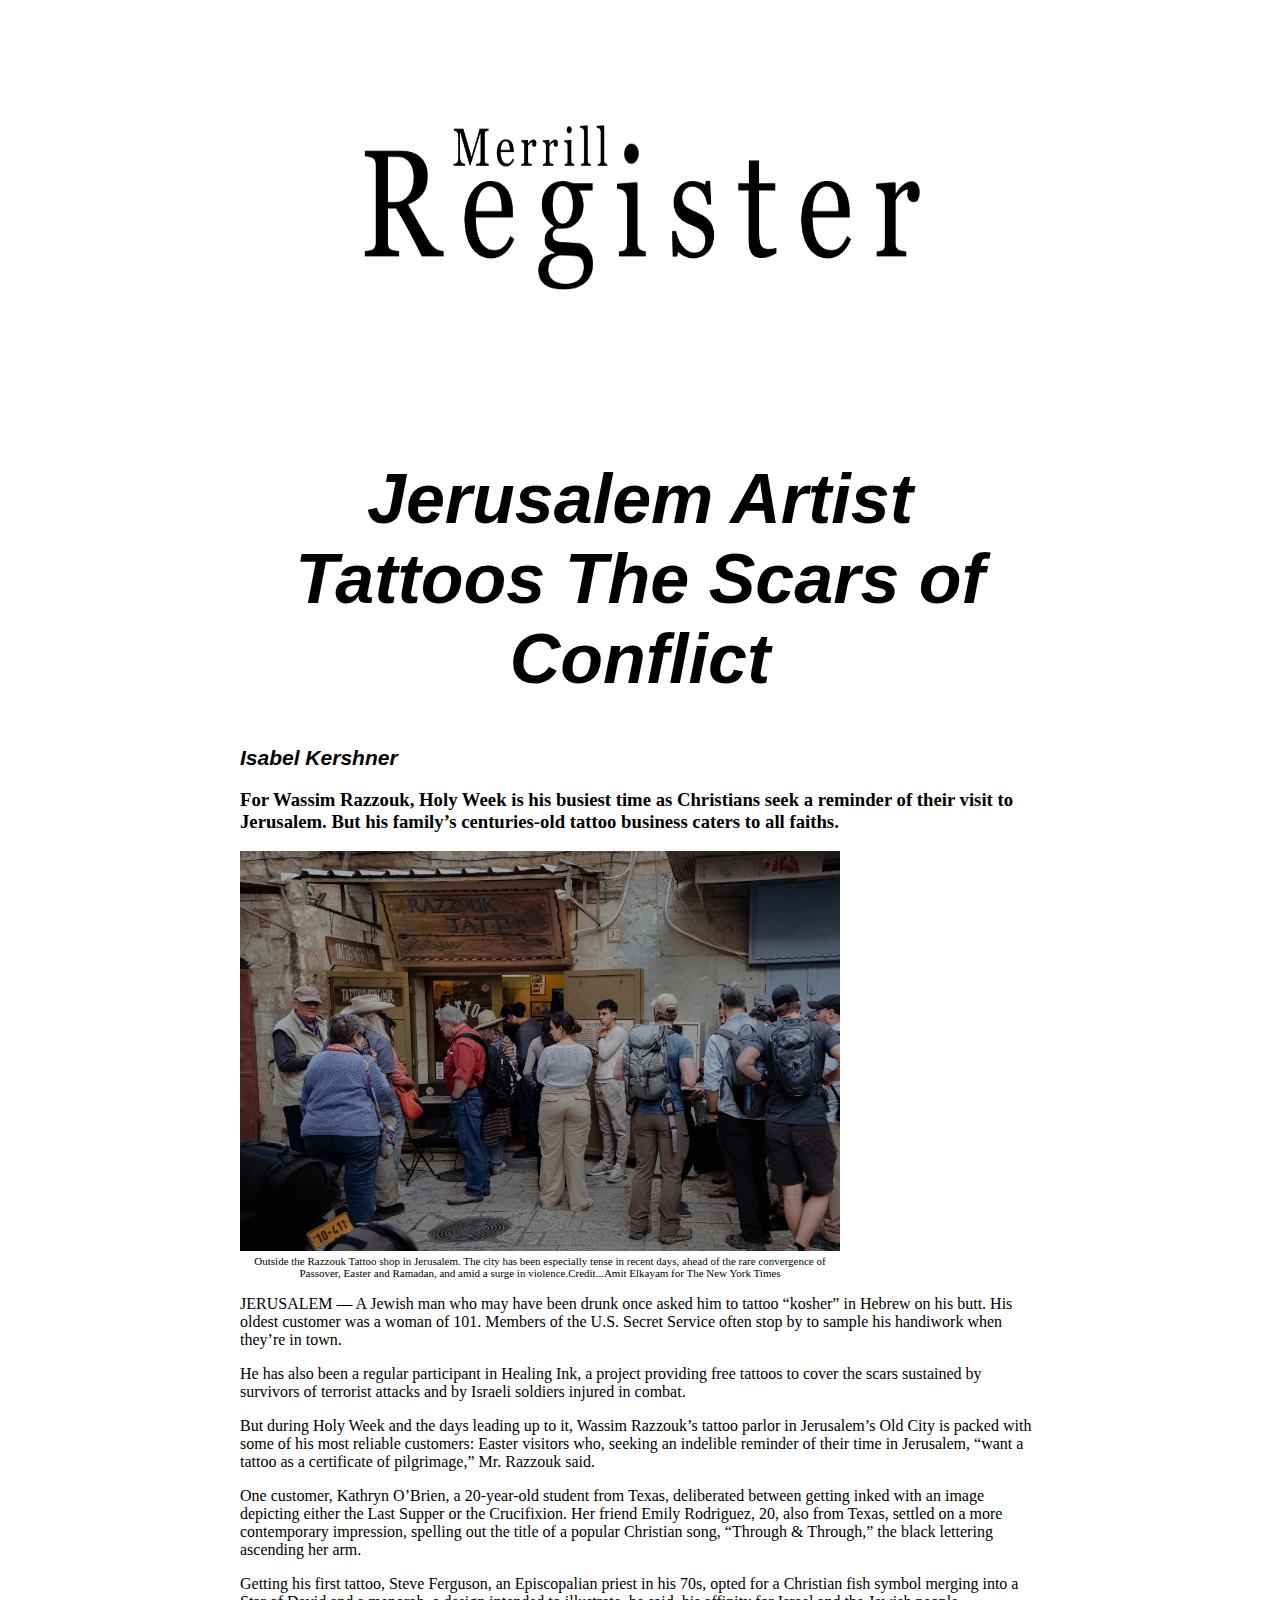
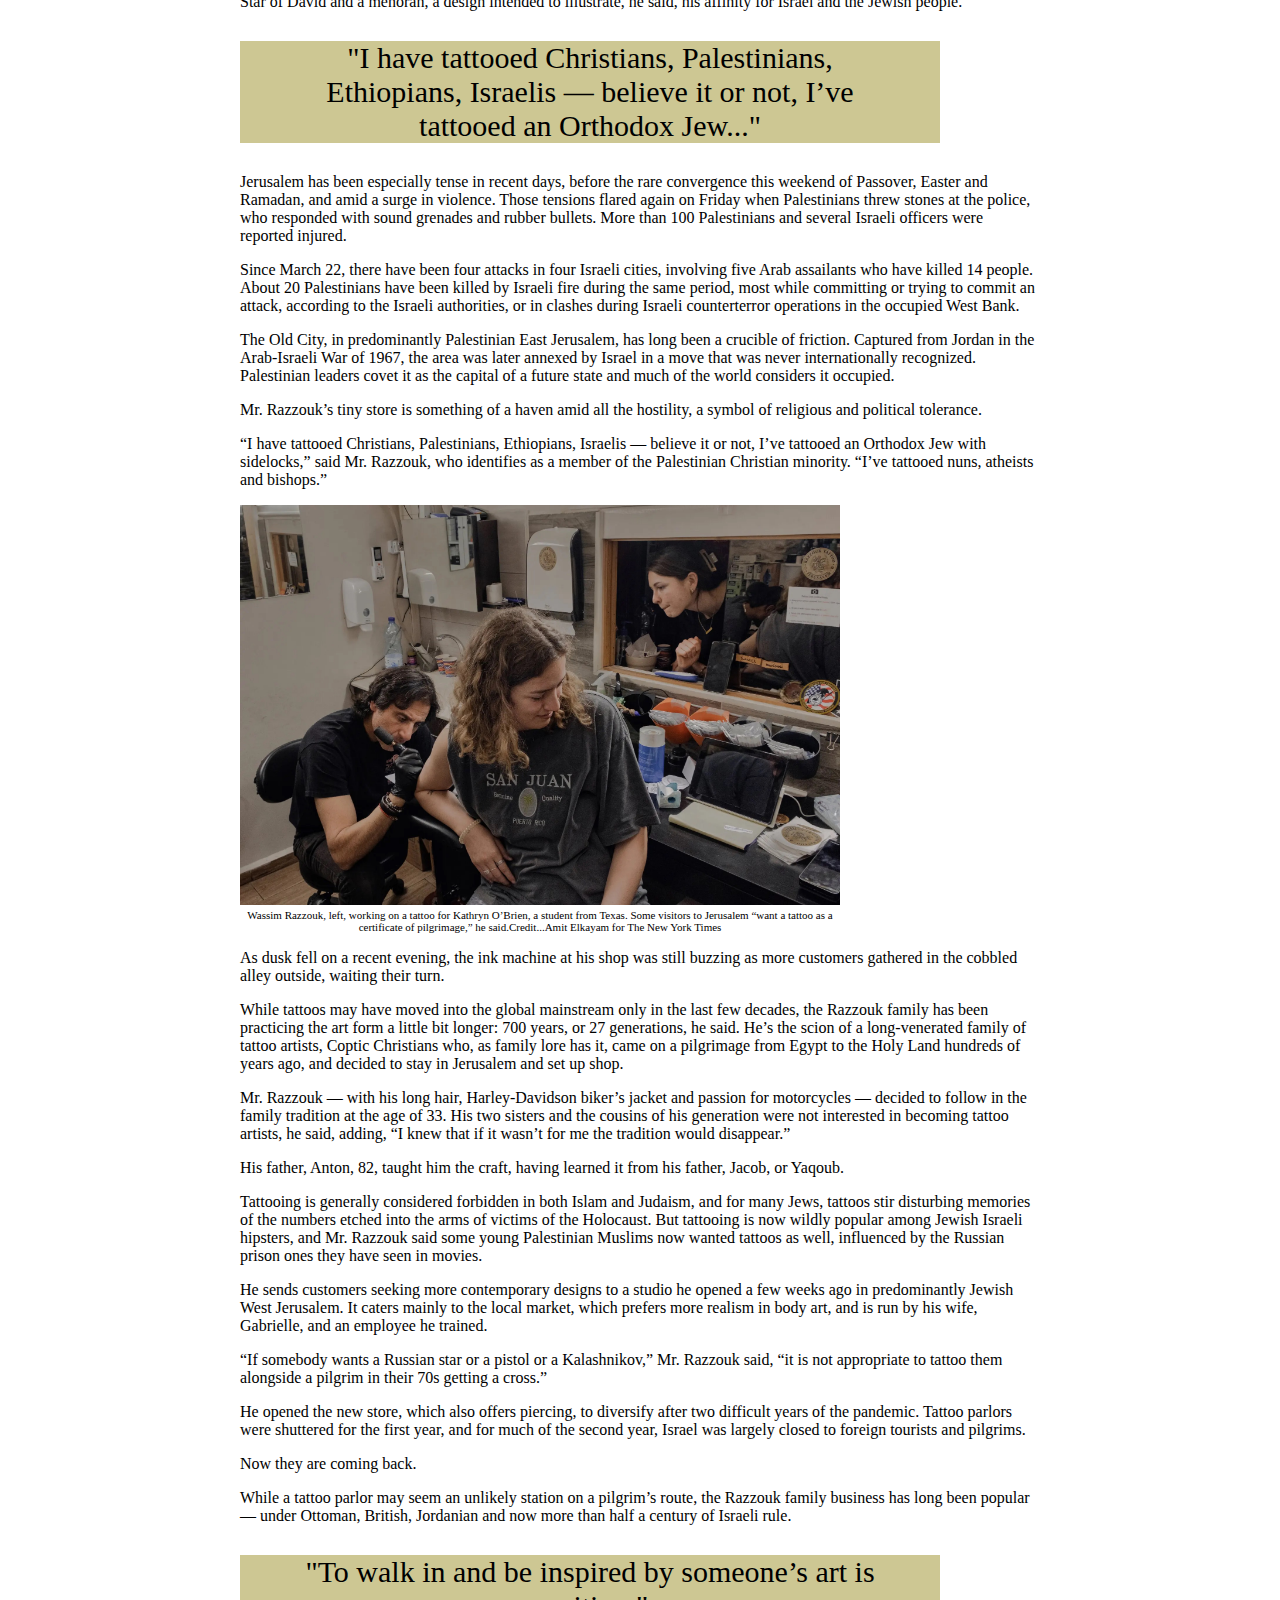
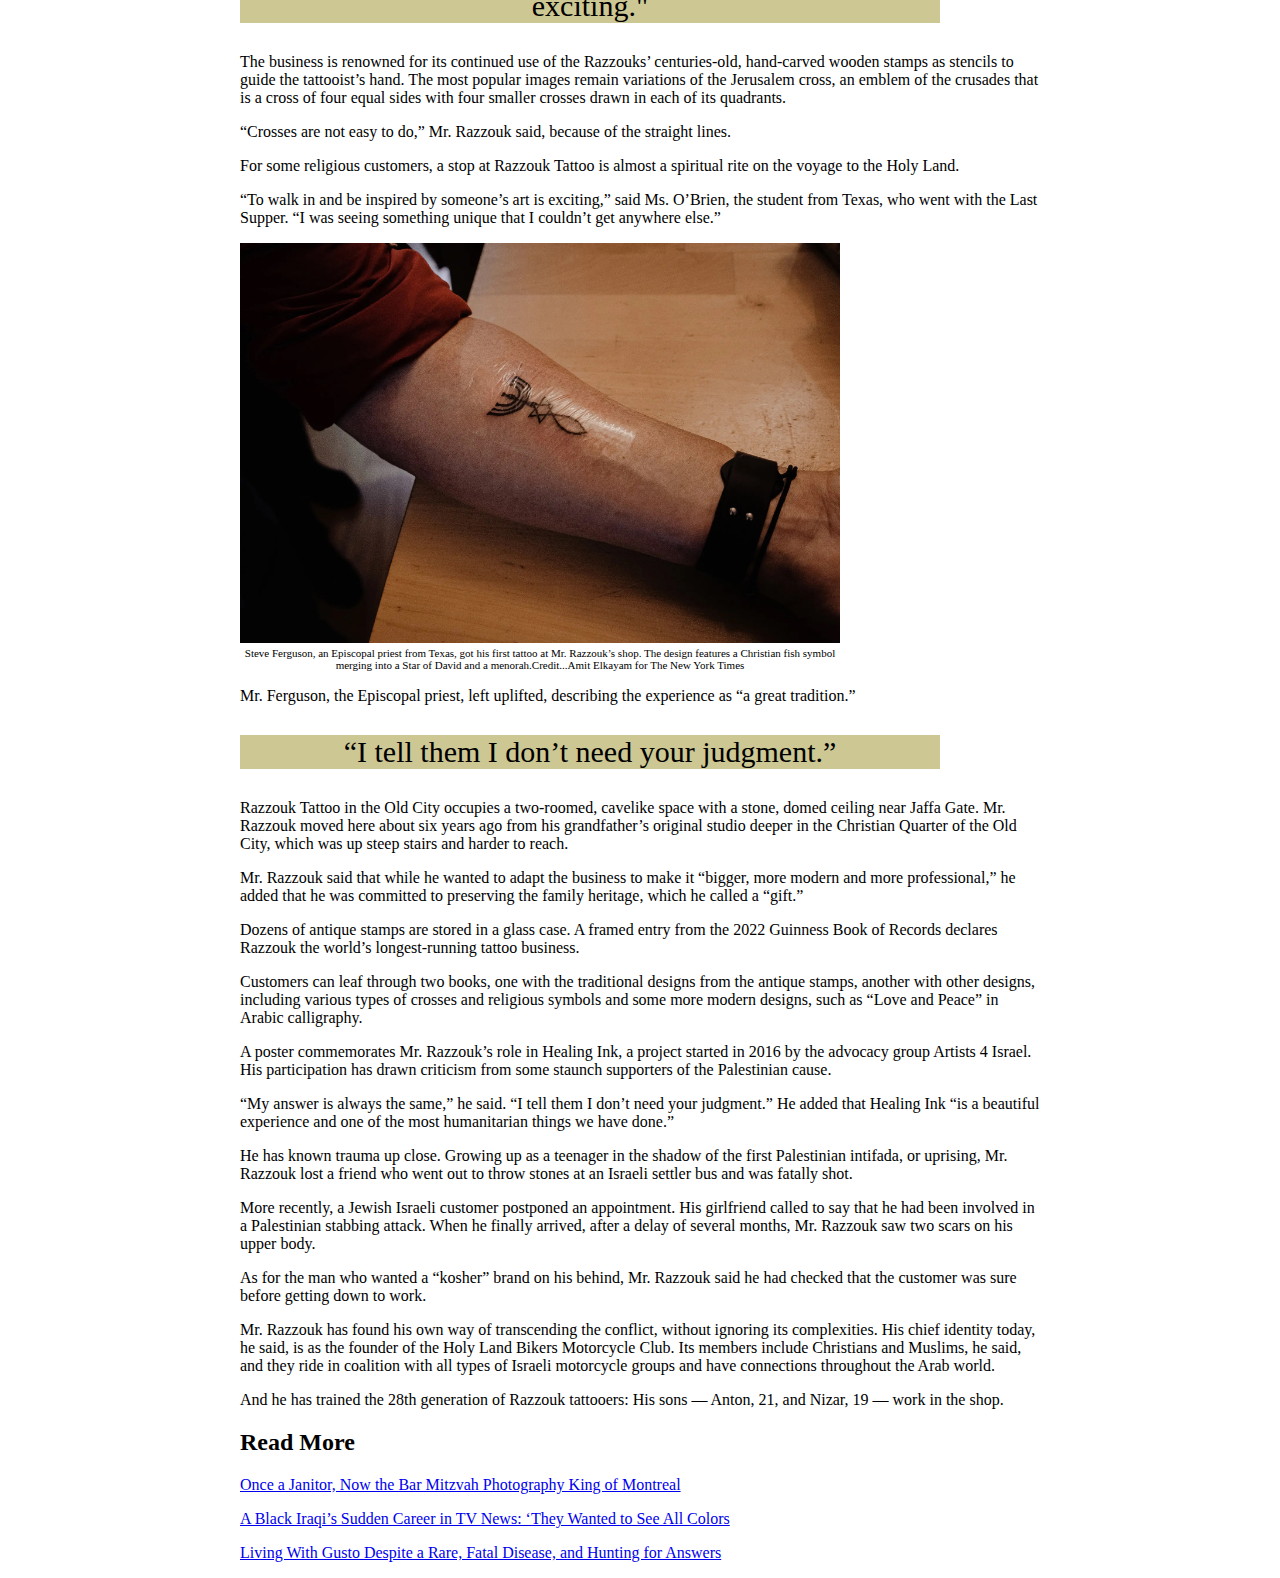
<file: matheson-layout/index.htm>
<!DOCTYPE html>
<html lang="en">
<head>
    <meta charset="UTF-8">
    <meta name="viewport" content="width=device-width, initial-scale=1.0">
    <title>Midterm Practice</title>
    <link rel=stylesheet href="style.css">
</head>
<body>
    <!--MASTHEAD-->
    <div id="masthead">
    <img src="masthead-register.png" width="1100" height="400" loading="lazy">
</div>
    <div id="content">

<!--HEADLINE-->
<div id="headline">
<header>
    <h1>Jerusalem Artist Tattoos The Scars of Conflict</h1>
</div>
    <div id="byline">
<h2>Isabel Kershner</h2>
</div>
</header>
<p>
    <h3>
    For Wassim Razzouk, Holy Week is his busiest time as Christians seek a reminder of their visit to Jerusalem. But his family’s centuries-old tattoo business caters to all faiths.
</h3>

<!--Opening Photo-->
<div class="photo">
<img src="tattoo-image-5.jpg" width="600" height="400" loading="lazy">
</div>

<div class= captions>
    Outside the Razzouk Tattoo shop in Jerusalem. The city has been especially tense in recent days, ahead of the rare convergence of Passover, Easter and Ramadan, and amid a surge in violence.Credit...Amit Elkayam for The New York Times
</div>

<p>
JERUSALEM — A Jewish man who may have been drunk once asked him to tattoo “kosher” in Hebrew on his butt. His oldest customer was a woman of 101. Members of the U.S. Secret Service often stop by to sample his handiwork when they’re in town.
</p>

<p>
He has also been a regular participant in Healing Ink, a project providing free tattoos to cover the scars sustained by survivors of terrorist attacks and by Israeli soldiers injured in combat.
</p>
<p>
But during Holy Week and the days leading up to it, Wassim Razzouk’s tattoo parlor in Jerusalem’s Old City is packed with some of his most reliable customers: Easter visitors who, seeking an indelible reminder of their time in Jerusalem, “want a tattoo as a certificate of pilgrimage,” Mr. Razzouk said.
</p>
<p>
One customer, Kathryn O’Brien, a 20-year-old student from Texas, deliberated between getting inked with an image depicting either the Last Supper or the Crucifixion. Her friend Emily Rodriguez, 20, also from Texas, settled on a more contemporary impression, spelling out the title of a popular Christian song, “Through & Through,” the black lettering ascending her arm.
</p>
<p>
Getting his first tattoo, Steve Ferguson, an Episcopalian priest in his 70s, opted for a Christian fish symbol merging into a Star of David and a menorah, a design intended to illustrate, he said, his affinity for Israel and the Jewish people.
</p>

<div class="blockquote">
<blockquote>"I have tattooed Christians, Palestinians, Ethiopians, Israelis — believe it or not, I’ve tattooed an Orthodox Jew..."</blockquote>
</div>

<p>
Jerusalem has been especially tense in recent days, before the rare convergence this weekend of Passover, Easter and Ramadan, and amid a surge in violence. Those tensions flared again on Friday when Palestinians threw stones at the police, who responded with sound grenades and rubber bullets. More than 100 Palestinians and several Israeli officers were reported injured.
</p>
<p>
Since March 22, there have been four attacks in four Israeli cities, involving five Arab assailants who have killed 14 people. About 20 Palestinians have been killed by Israeli fire during the same period, most while committing or trying to commit an attack, according to the Israeli authorities, or in clashes during Israeli counterterror operations in the occupied West Bank.
</p>
<p>
The Old City, in predominantly Palestinian East Jerusalem, has long been a crucible of friction. Captured from Jordan in the Arab-Israeli War of 1967, the area was later annexed by Israel in a move that was never internationally recognized. Palestinian leaders covet it as the capital of a future state and much of the world considers it occupied.
</p>
<p>
Mr. Razzouk’s tiny store is something of a haven amid all the hostility, a symbol of religious and political tolerance.
</p>
<p>
“I have tattooed Christians, Palestinians, Ethiopians, Israelis — believe it or not, I’ve tattooed an Orthodox Jew with sidelocks,” said Mr. Razzouk, who identifies as a member of the Palestinian Christian minority. “I’ve tattooed nuns, atheists and bishops.”
</p>

<!--Second Image-->
<div class="photo">
<img src="tattoo-image-2.jpg" width="600" height="400" loading="lazy">
</div>
<div class= captions>
    Wassim Razzouk, left, working on a tattoo for Kathryn O’Brien, a student from Texas. Some visitors to Jerusalem “want a tattoo as a certificate of pilgrimage,” he said.Credit...Amit Elkayam for The New York Times
</div>
<p>
As dusk fell on a recent evening, the ink machine at his shop was still buzzing as more customers gathered in the cobbled alley outside, waiting their turn.
</p>
<p>
While tattoos may have moved into the global mainstream only in the last few decades, the Razzouk family has been practicing the art form a little bit longer: 700 years, or 27 generations, he said. He’s the scion of a long-venerated family of tattoo artists, Coptic Christians who, as family lore has it, came on a pilgrimage from Egypt to the Holy Land hundreds of years ago, and decided to stay in Jerusalem and set up shop.
</p>
<p>
Mr. Razzouk — with his long hair, Harley-Davidson biker’s jacket and passion for motorcycles — decided to follow in the family tradition at the age of 33. His two sisters and the cousins of his generation were not interested in becoming tattoo artists, he said, adding, “I knew that if it wasn’t for me the tradition would disappear.”
</p>
<p>
His father, Anton, 82, taught him the craft, having learned it from his father, Jacob, or Yaqoub.
</p>
<p>
Tattooing is generally considered forbidden in both Islam and Judaism, and for many Jews, tattoos stir disturbing memories of the numbers etched into the arms of victims of the Holocaust. But tattooing is now wildly popular among Jewish Israeli hipsters, and Mr. Razzouk said some young Palestinian Muslims now wanted tattoos as well, influenced by the Russian prison ones they have seen in movies.
</p>
<p>
He sends customers seeking more contemporary designs to a studio he opened a few weeks ago in predominantly Jewish West Jerusalem. It caters mainly to the local market, which prefers more realism in body art, and is run by his wife, Gabrielle, and an employee he trained.
</p>
<p>
“If somebody wants a Russian star or a pistol or a Kalashnikov,” Mr. Razzouk said, “it is not appropriate to tattoo them alongside a pilgrim in their 70s getting a cross.”
</p>
<p>
He opened the new store, which also offers piercing, to diversify after two difficult years of the pandemic. Tattoo parlors were shuttered for the first year, and for much of the second year, Israel was largely closed to foreign tourists and pilgrims.
</p>
<p>
Now they are coming back.
</p>
<p>
While a tattoo parlor may seem an unlikely station on a pilgrim’s route, the Razzouk family business has long been popular — under Ottoman, British, Jordanian and now more than half a century of Israeli rule.
</p>

<div class="blockquote">
<blockquote>"To walk in and be inspired by someone’s art is exciting."</blockquote>
</div>

<p>
The business is renowned for its continued use of the Razzouks’ centuries-old, hand-carved wooden stamps as stencils to guide the tattooist’s hand. The most popular images remain variations of the Jerusalem cross, an emblem of the crusades that is a cross of four equal sides with four smaller crosses drawn in each of its quadrants.
</p>
<p>
“Crosses are not easy to do,” Mr. Razzouk said, because of the straight lines.
</p>
<p>
For some religious customers, a stop at Razzouk Tattoo is almost a spiritual rite on the voyage to the Holy Land.
</p>
<p>
“To walk in and be inspired by someone’s art is exciting,” said Ms. O’Brien, the student from Texas, who went with the Last Supper. “I was seeing something unique that I couldn’t get anywhere else.”
</p>

<!--Third Image-->
<div class="photo">
<img src="tattoo-image-6.jpg" width="600" height="400" loading="lazy">
</div>

<div class= captions>
    Steve Ferguson, an Episcopal priest from Texas, got his first tattoo at Mr. Razzouk’s shop. The design features a Christian fish symbol merging into a Star of David and a menorah.Credit...Amit Elkayam for The New York Times
</div>
<p>
Mr. Ferguson, the Episcopal priest, left uplifted, describing the experience as “a great tradition.”
</p>

<div class="blockquote">
<blockquote>“I tell them I don’t need your judgment.”</blockquote>
</div>

<p>
Razzouk Tattoo in the Old City occupies a two-roomed, cavelike space with a stone, domed ceiling near Jaffa Gate. Mr. Razzouk moved here about six years ago from his grandfather’s original studio deeper in the Christian Quarter of the Old City, which was up steep stairs and harder to reach.
</p>
<p>
Mr. Razzouk said that while he wanted to adapt the business to make it “bigger, more modern and more professional,” he added that he was committed to preserving the family heritage, which he called a “gift.”
</p>
<p>
Dozens of antique stamps are stored in a glass case. A framed entry from the 2022 Guinness Book of Records declares Razzouk the world’s longest-running tattoo business.
</p>
<p>
Customers can leaf through two books, one with the traditional designs from the antique stamps, another with other designs, including various types of crosses and religious symbols and some more modern designs, such as “Love and Peace” in Arabic calligraphy.
</p>
<p>
A poster commemorates Mr. Razzouk’s role in Healing Ink, a project started in 2016 by the advocacy group Artists 4 Israel. His participation has drawn criticism from some staunch supporters of the Palestinian cause.
</p>
<p>
“My answer is always the same,” he said. “I tell them I don’t need your judgment.” He added that Healing Ink “is a beautiful experience and one of the most humanitarian things we have done.”
</p>
<p>
He has known trauma up close. Growing up as a teenager in the shadow of the first Palestinian intifada, or uprising, Mr. Razzouk lost a friend who went out to throw stones at an Israeli settler bus and was fatally shot.
</p>
<p>
More recently, a Jewish Israeli customer postponed an appointment. His girlfriend called to say that he had been involved in a Palestinian stabbing attack. When he finally arrived, after a delay of several months, Mr. Razzouk saw two scars on his upper body.
</p>
<p>
As for the man who wanted a “kosher” brand on his behind, Mr. Razzouk said he had checked that the customer was sure before getting down to work.
</p>
<p>
Mr. Razzouk has found his own way of transcending the conflict, without ignoring its complexities. His chief identity today, he said, is as the founder of the Holy Land Bikers Motorcycle Club. Its members include Christians and Muslims, he said, and they ride in coalition with all types of Israeli motorcycle groups and have connections throughout the Arab world.
</p>
<p>
And he has trained the 28th generation of Razzouk tattooers: His sons — Anton, 21, and Nizar, 19 — work in the shop.
</p>

<!--Read More-->
<h2>
Read More
</h2>

<div class=links>
<p>
<a href=https://www.nytimes.com/2021/12/31/world/canada/montreal-bar-mitzvah-photographer.html?action=click&module=RelatedLinks&pgtype=Article">Once a Janitor, Now the Bar Mitzvah Photography King of Montreal
</p>
<p>
<a href=https://www.nytimes.com/2022/02/04/world/middleeast/iraq-tv-black-news-anchor.html?action=click&module=RelatedLinks&pgtype=Article">A Black Iraqi’s Sudden Career in TV News: ‘They Wanted to See All Colors
</p>

<p>
<a href=https://www.nytimes.com/2022/02/04/world/middleeast/iraq-tv-black-news-anchor.html?action=click&module=RelatedLinks&pgtype=Article">Living With Gusto Despite a Rare, Fatal Disease, and Hunting for Answers  
</div>
</a>

</div>

</body>
</html>
</file>
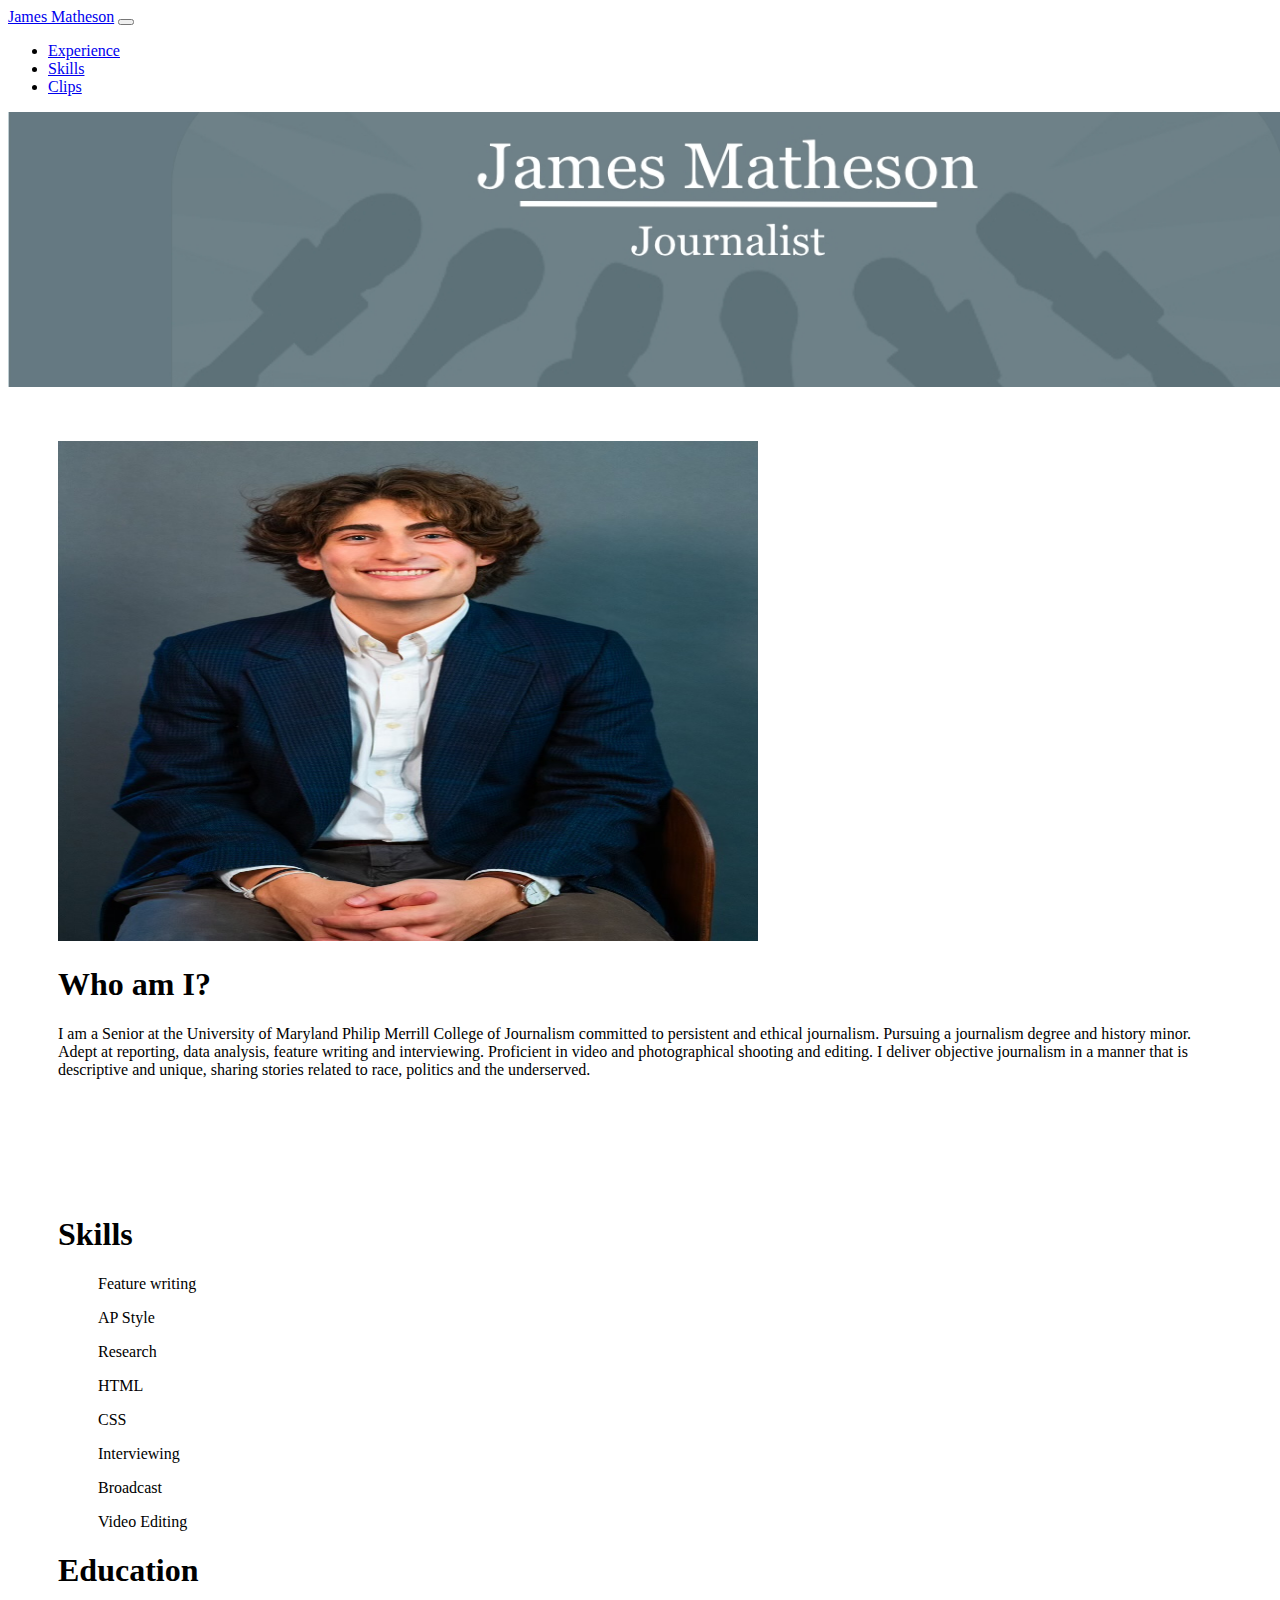
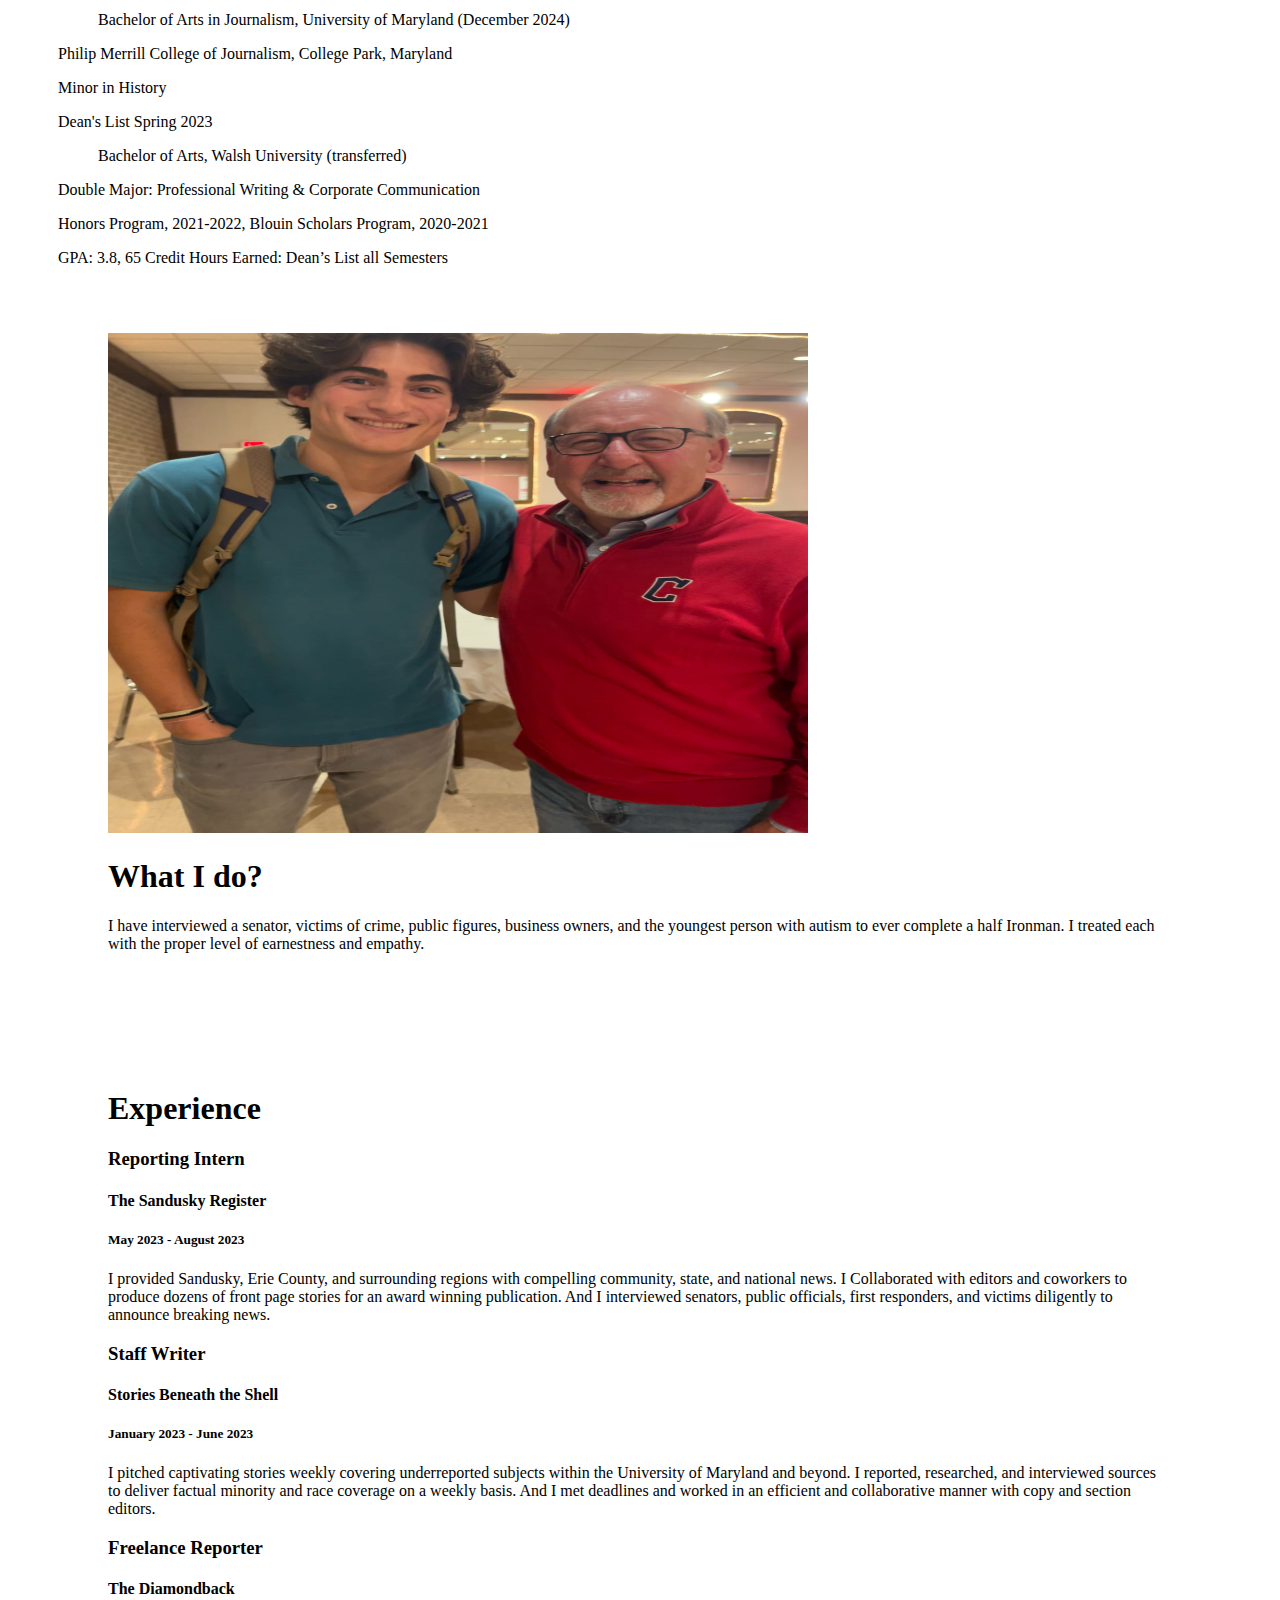
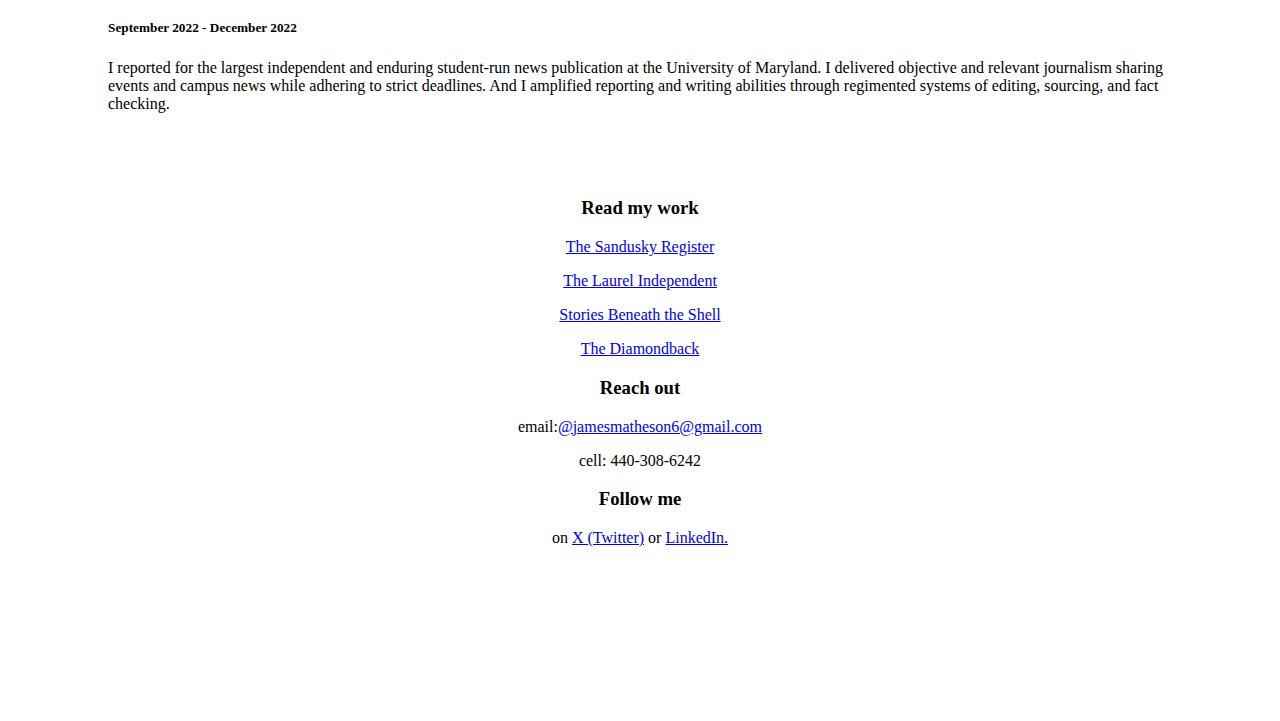
<file: matheson-resume-project/index.html>
<!doctype html>
<html>

    <head>
    <title>Resume Project</title>
    <meta name="viewport" content="width=device-width, initial-scale=1, shrink-to-fit=no">
    <meta name="description" content="Merrill College of Journalism, UMD">
    <meta name="author" content="James Matheson">

    <link rel="preconnect" href="https://fonts.googleapis.com">
<link rel="preconnect" href="https://fonts.gstatic.com" crossorigin>
<link href="https://fonts.googleapis.com/css2?family=Special+Elite&display=swap" rel="stylesheet">



<!-- Bootstrap CSS and JavaScript -->
<link href="https://cdn.jsdelivr.net/npm/bootstrap@5.3.2/dist/css/bootstrap.min.css" rel="stylesheet" integrity="sha384-T3c6CoIi6uLrA9TneNEoa7RxnatzjcDSCmG1MXxSR1GAsXEV/Dwwykc2MPK8M2HN" crossorigin="anonymous">

<script src="https://cdn.jsdelivr.net/npm/bootstrap@5.3.2/dist/js/bootstrap.bundle.min.js" integrity="sha384-C6RzsynM9kWDrMNeT87bh95OGNyZPhcTNXj1NW7RuBCsyN/o0jlpcV8Qyq46cDfL" crossorigin="anonymous"></script>

 <link rel="stylesheet" href="https://cdn.jsdelivr.net/npm/bootstrap-icons@1.11.1/font/bootstrap-icons.css">

 <link rel="stylesheet" href="style.css"/>

 <style>
.bi {
  font-size: 3em;
}
.col-md-4 {
  text-align: center;
}

 </style>

</head>


<div body="body">
<body>
    <!-- Navbar start-->
<nav class="navbar navbar-expand-lg navbar-dark bg-dark">
    <div class="container-fluid">
      <a class="navbar-brand" href="#">James Matheson</a>
      <button class="navbar-toggler" type="button" data-bs-toggle="collapse" data-bs-target="#navbarSupportedContent" aria-controls="navbarSupportedContent" aria-expanded="false" aria-label="Toggle navigation">
        <span class="navbar-toggler-icon"></span>
      </button>
      <div class="collapse navbar-collapse" id="navbarSupportedContent">
        <ul class="navbar-nav me-auto mb-2 mb-lg-0">
          <li class="nav-item">
            <a class="nav-link active" aria-current="page" href="#">Experience</a>
          </li>
          <li class="nav-item">
            <a class="nav-link active" aria-current="page" href="#">Skills</a>
          </li>
          <li class="nav-item">
            <a class="nav-link active" aria-current="page" href="#">Clips</a>
          </li>
          
      
          </li>
        </ul>
        
      </div>
    </div>
  </nav>
  <!-- Navbar end-->

   <!--MASTHEAD-->
   <div id="masthead">
    <img src="resume-topper.jpg" width="1440" height="275" loading="lazy" text-align>
</div>
    <div id="content">

  <!-- Hero start-->
  <div class="container col-xxl-8 px-4 py-5">
    <div class="row flex-lg-row-reverse align-items-center g-5 py-5">
      <div class="col-10 col-sm-8 col-lg-6">
        <img src="headshot.jpeg" class="d-block mx-lg-auto img-fluid" alt="Bootstrap Themes" width="700" height="500" loading="lazy">
      </div>
      <div class="col-lg-6">
        <h1 class="display-5 fw-bold text-body-emphasis lh-1 mb-3">Who am I?</h1>
        <p class="lead">I am a Senior at the University of Maryland Philip Merrill College of Journalism
            committed to persistent and ethical journalism. Pursuing a journalism degree and
            history minor. Adept at reporting, data analysis, feature writing and interviewing.
            Proficient in video and photographical shooting and editing. I deliver objective
            journalism in a manner that is descriptive and unique, sharing stories related to race,
            politics and the underserved.</p>
        <div class="d-grid gap-2 d-md-flex justify-content-md-start">
          
         
        </div>
      </div>
    </div>
  </div>
<!-- Hero end-->

<!-- Start container-->

    <div class="row">
   
        <div class="col-md-6">
          <h1 class="display-5 fw-bold text-body-emphasis lh-1 mb-3">Skills</h1>
            <div id="do">
                <ul>Feature writing</ul>
                <ul>AP Style</ul>
                <ul>Research</ul>
                <ul>HTML</ul>
                <ul>CSS</ul>
                <ul>Interviewing</ul>
                <ul>Broadcast</ul>
                <ul>Video Editing</ul>
            
      </div>
      </div>

      <div class="col-md-6">
        <h1 class="display-5 fw-bold text-body-emphasis lh-1 mb-3">Education</h1>
        <div id="degrees">
            <ul>Bachelor of Arts in Journalism, University of Maryland (December 2024)</ul>
            <p>Philip Merrill College of Journalism, College Park, Maryland</p>
            <p>Minor in History</p>
             <p>Dean's List Spring 2023</p>
            <ul>Bachelor of Arts, Walsh University (transferred)</ul>
            <p>Double Major: Professional Writing & Corporate Communication </p>
            <p>Honors Program, 2021-2022, Blouin Scholars Program, 2020-2021</p>
            <p>GPA: 3.8, 65 Credit Hours Earned: Dean’s List all Semesters</p>
        </div>
        </div>
      <!-- start experience row-->

      <div class="container col-xxl-8 px-4 py-5">
        <div class="row flex-lg-row-reverse align-items-center g-5 py-5">
          <div class="col-10 col-sm-8 col-lg-6">
            <img src="fullsizerender.jpeg" class="d-block mx-lg-auto img-fluid" alt="Bootstrap Themes" width="700" height="500" loading="lazy">
          </div>
          <div class="col-lg-6">
            <h1 class="display-5 fw-bold text-body-emphasis lh-1 mb-3">What I do?</h1>
            <p class="lead">I have interviewed a senator, victims of crime, public figures, business owners, and the youngest person with autism to ever complete a half Ironman. I treated each with the proper level of earnestness and empathy.</p>
          <div class="d-grid gap-2 d-md-flex justify-content-md-start">
            
           
          </div>
        </div>
      </div>
    </div>

      <div class="row">
        <h1 class="display-5 fw-bold text-body-emphasis lh-1 mb-3">Experience</h1>
            <div class="jobtitle">
    <h3>Reporting Intern</h3> 
</div>
<div class="organization">
    <h4>The Sandusky Register</h4>
</div>

<div class="date">
    <h5>May 2023 - August 2023</h5>
</div>

<div class="description">
   <p>I provided Sandusky, Erie County, and surrounding regions with compelling community, state, and national news. I Collaborated with editors and coworkers to produce dozens of front page stories for an award winning publication. And I interviewed senators, public officials, first responders, and victims diligently to announce breaking news.</p>
</div>

<div class="jobtitle"> 
    <h3>Staff Writer</h3>
</div> 

<div class="organization">
    <h4>Stories Beneath the Shell</h4>
</div>

<div class="date">
    <h5>January 2023 - June 2023</h5>
</div>

<div class="description">
    <p>I pitched captivating stories weekly covering underreported subjects within the University of Maryland and beyond. I reported, researched, and interviewed sources to deliver factual minority and race coverage on a weekly basis. And I met deadlines and worked in an efficient and collaborative manner with copy and section editors.</p>
</div>

<div class="jobtitle">     
    <h3>Freelance Reporter</h3> 
</div>

<div class="organization">
    <h4>The Diamondback</h4>
</div>

<div class="date">
    <h5>September 2022 - December 2022</h5>
</div>

<div class="description">
    <p>I reported for the largest independent and enduring student-run news publication at the University of Maryland. I delivered objective and relevant journalism sharing events and campus news while adhering to strict deadlines. And I amplified reporting and writing abilities through regimented systems of editing, sourcing, and fact checking.</p>
</div>
        
    

  <!-- Start row-->
  <div class="row">

    <div class="col-md-4">
      
			<h3>Read my work</h3>
      <p><a href="https://sanduskyregister.com/news/468446/army-widow-wins-relief/">The Sandusky Register</a></p>
      <p><a href="https://streetcarsuburbs.news/?s=james+Matheson">The Laurel Independent</a></p>
      <p><a href="https://umdsbs.wordpress.com/?s=James+Matheson">Stories Beneath the Shell</a></p>
      <p><a href="https://dbknews.com/?s=james+matheson">The Diamondback</a></p>
		</div>

		<div class="col-md-4">
      
			<h3>Reach out</h3>
			<p>email:<a href="jamesmatheson6@gmail.com">@jamesmatheson6@gmail.com</a></p> 
      <p>cell: 440-308-6242</p>
		</div>


		<div class="col-md-4">
      
			<h3>Follow me</h3>
			<p>on <a href="https://twitter.com/jamesmatheson__">X (Twitter)</a> or <a href="https://www.linkedin.com/in/james-matheson-946185223/">LinkedIn.</a></p>
    </div>
</div>

<!-- end row-->

<footer class="footer mt-auto py-3 bg-dark">
  <div class="container">
  </div>
</footer>

</body>
</div>
<!-- end container-->
</html>
</file>
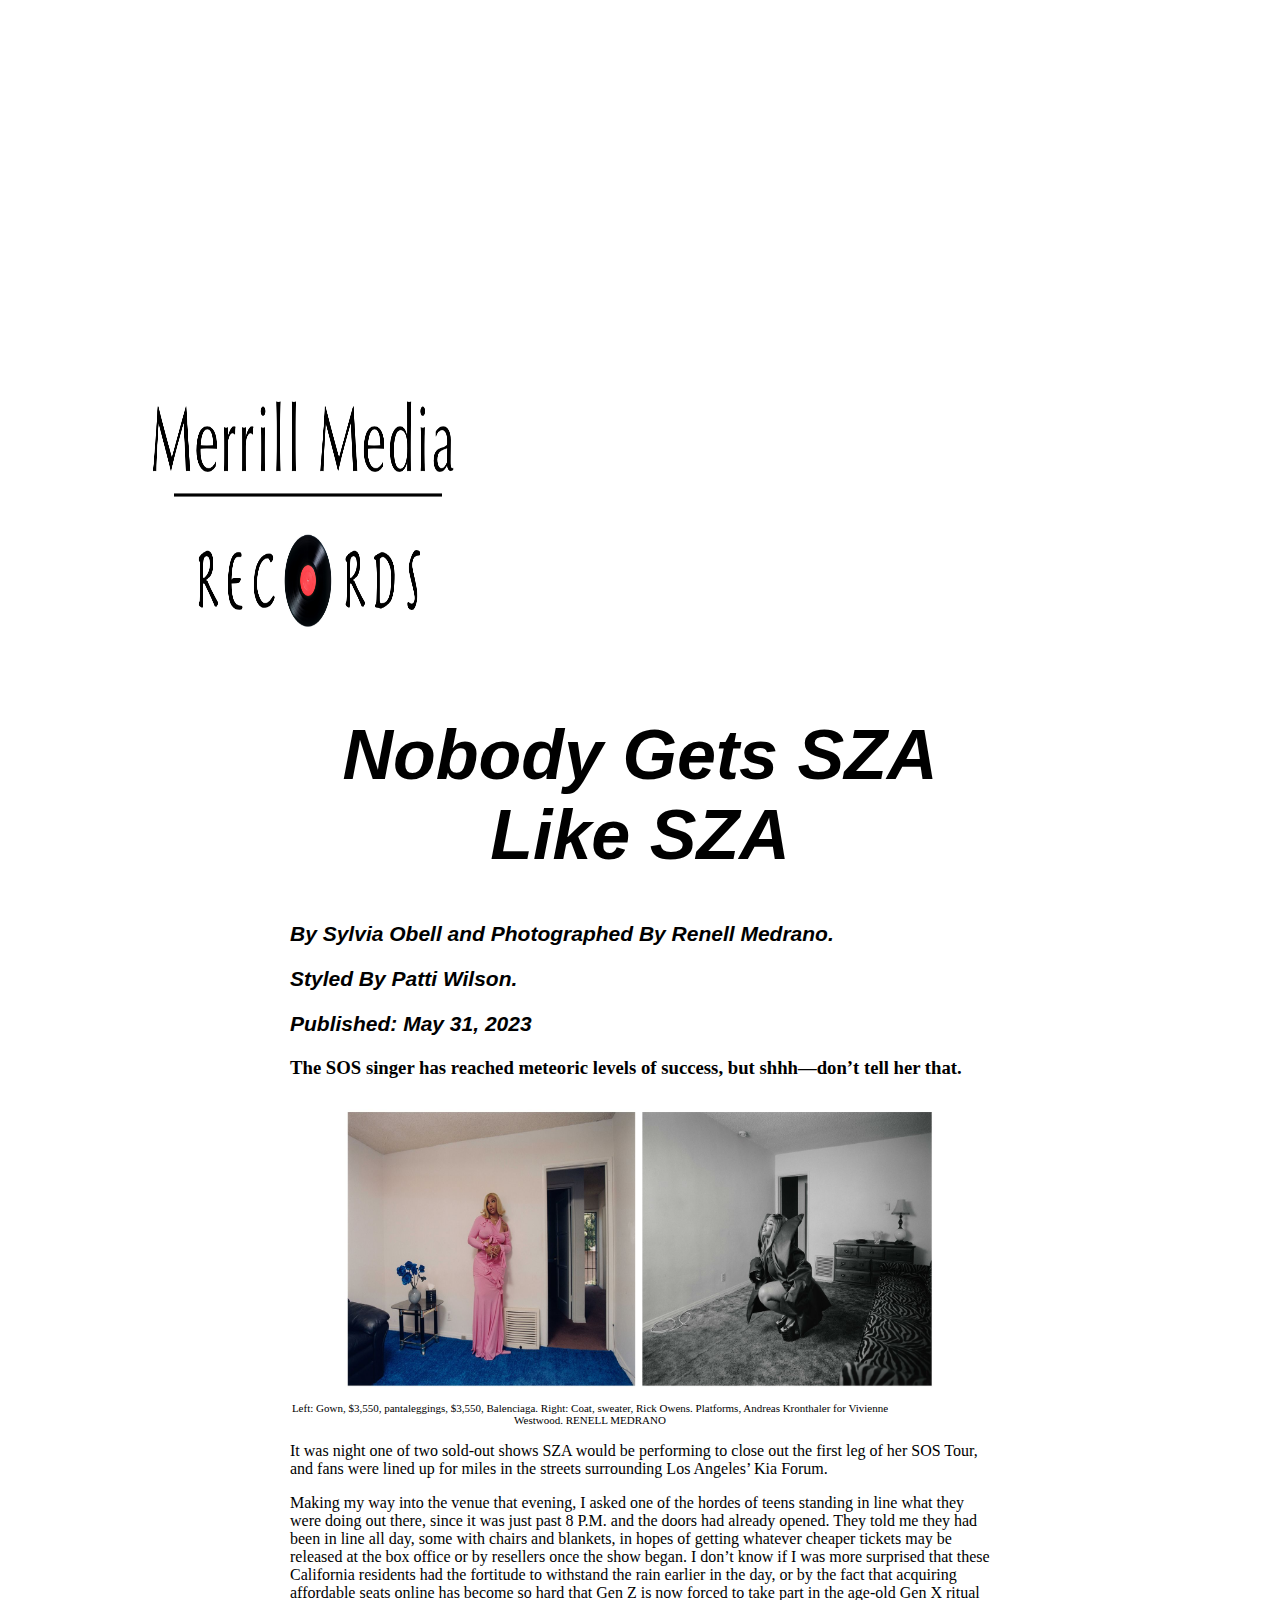
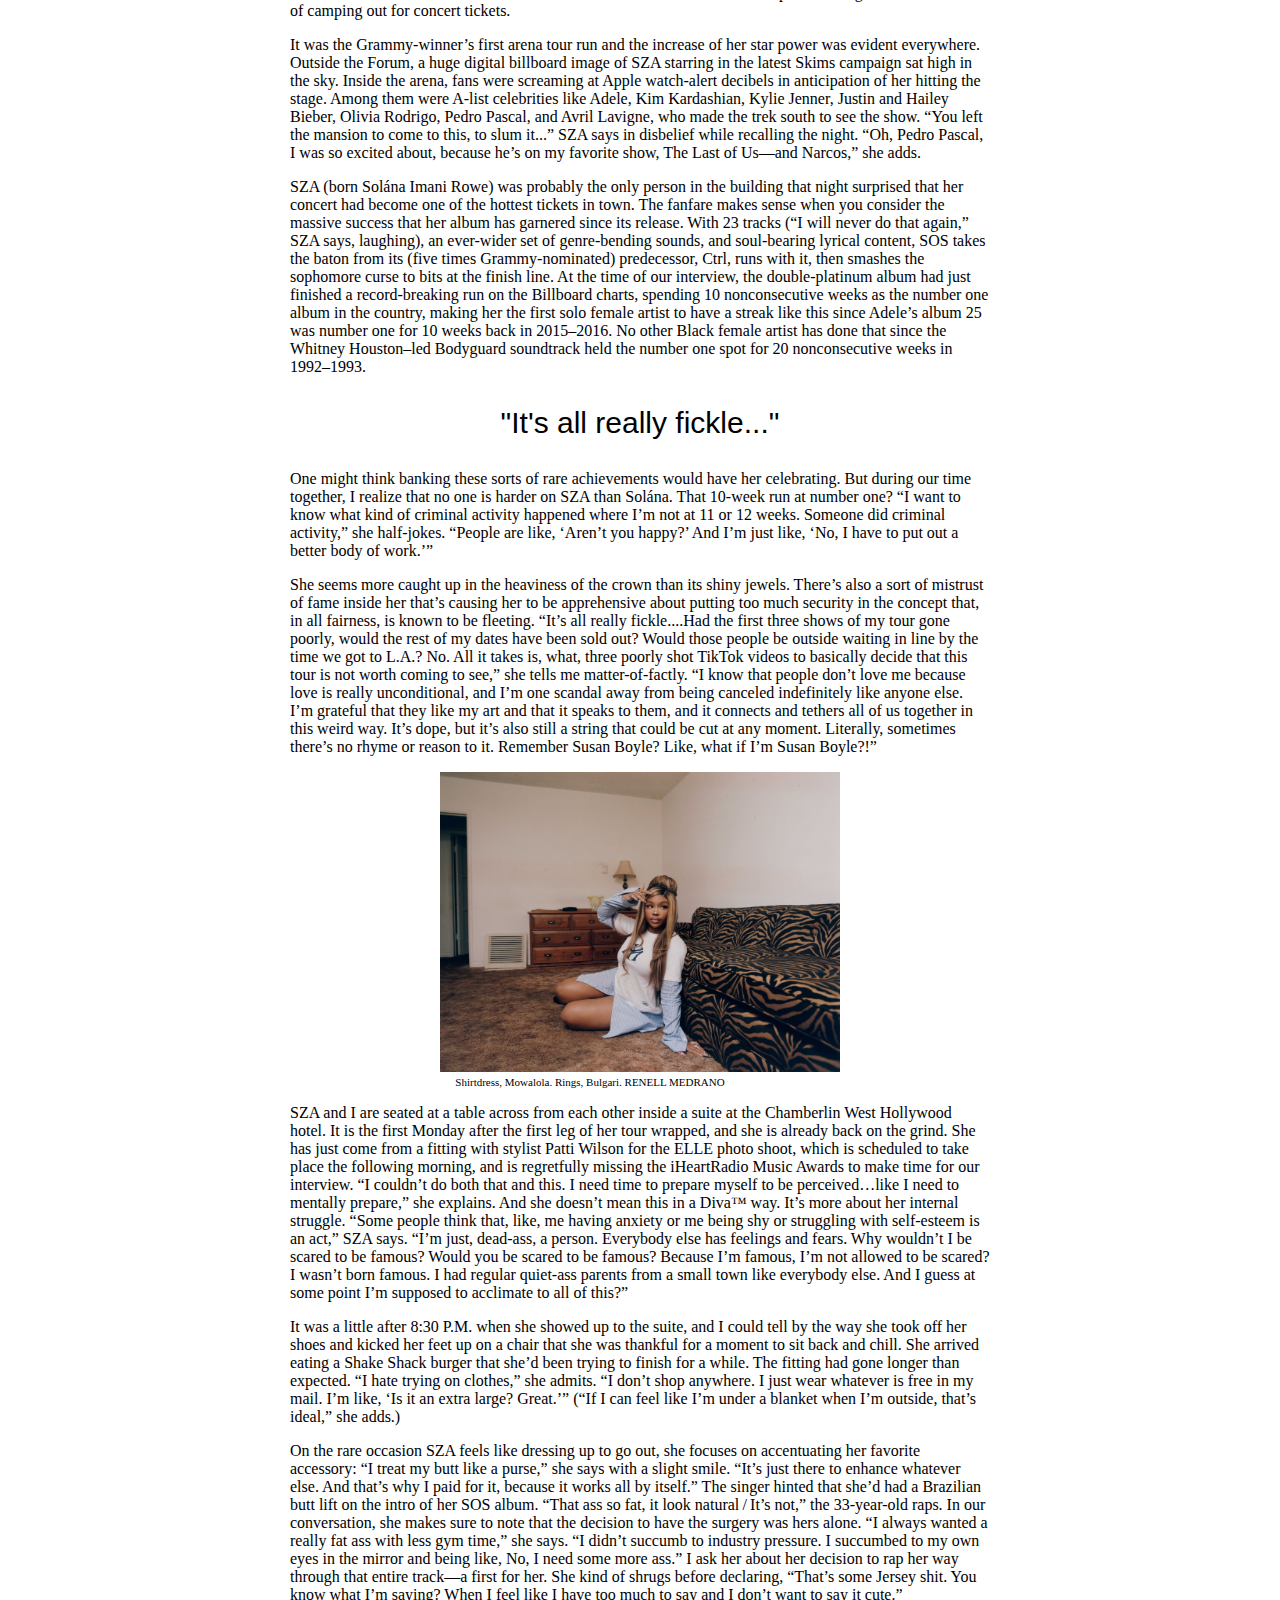
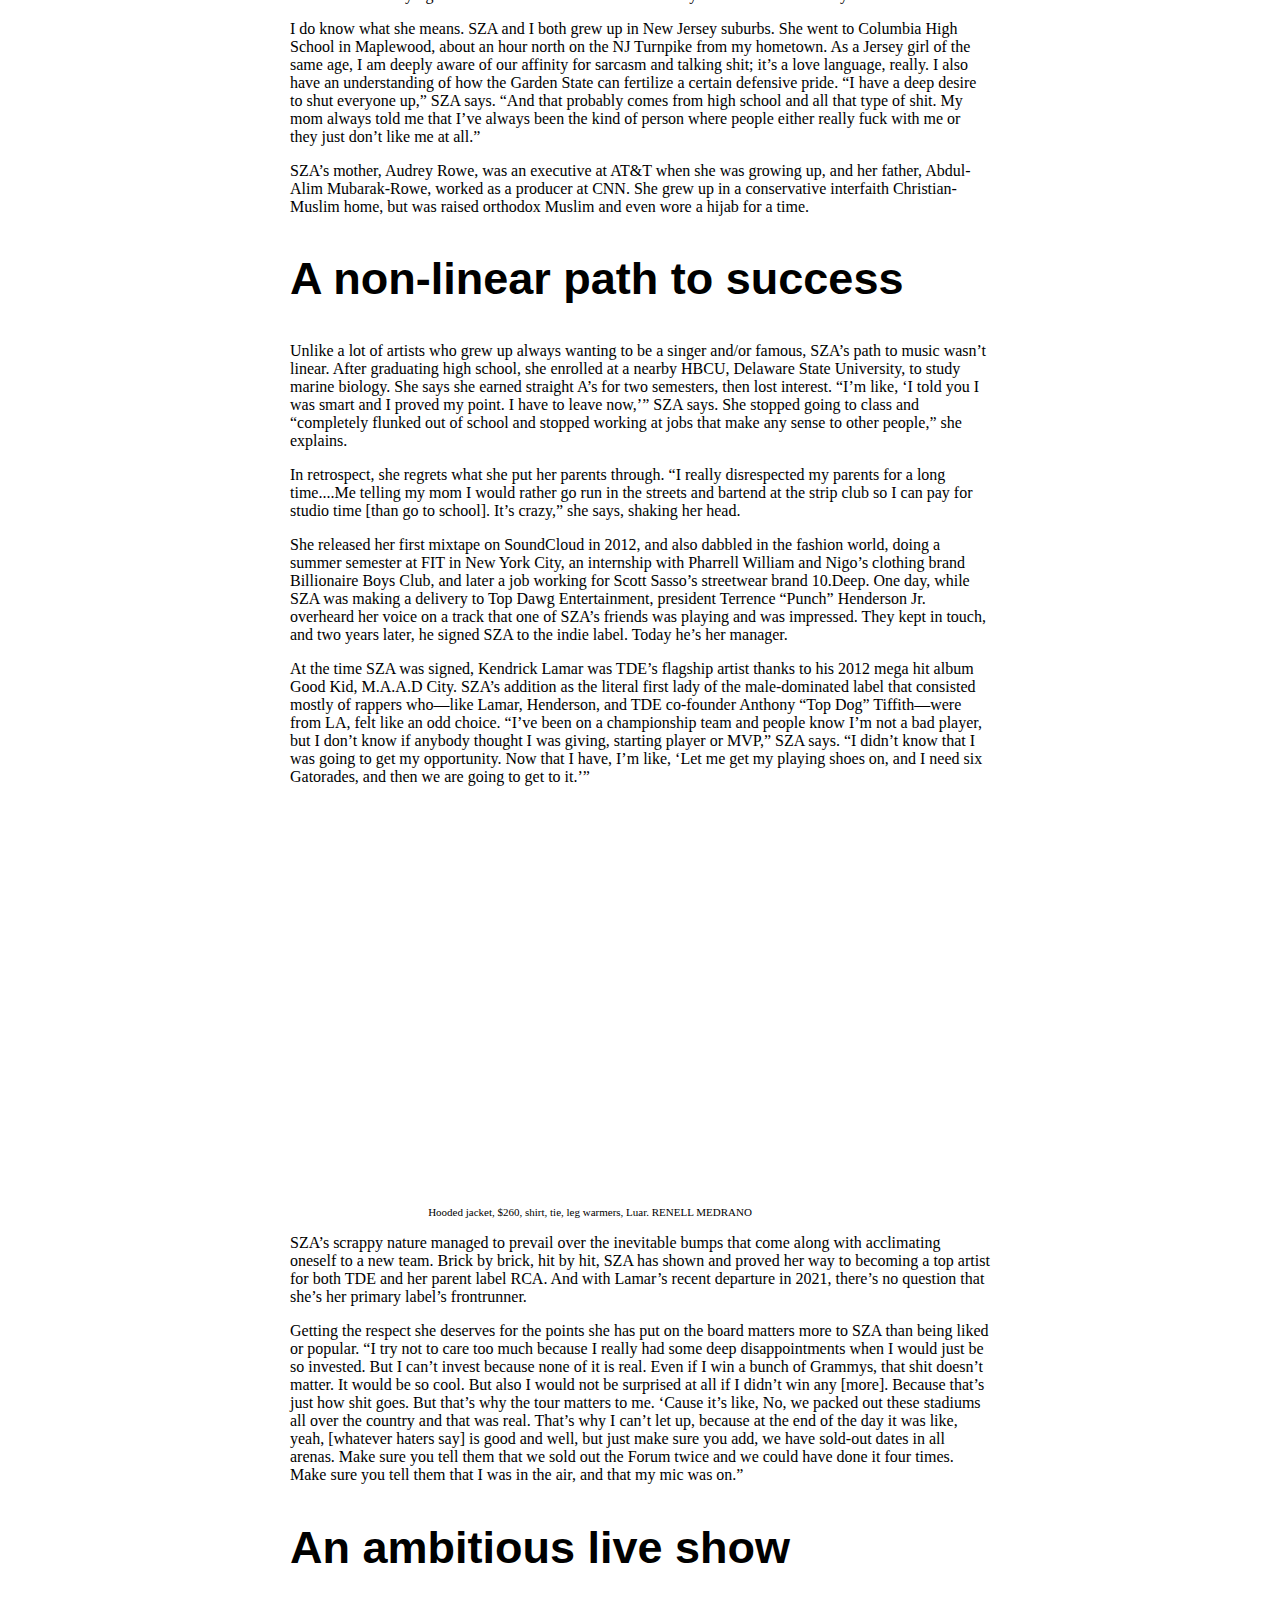
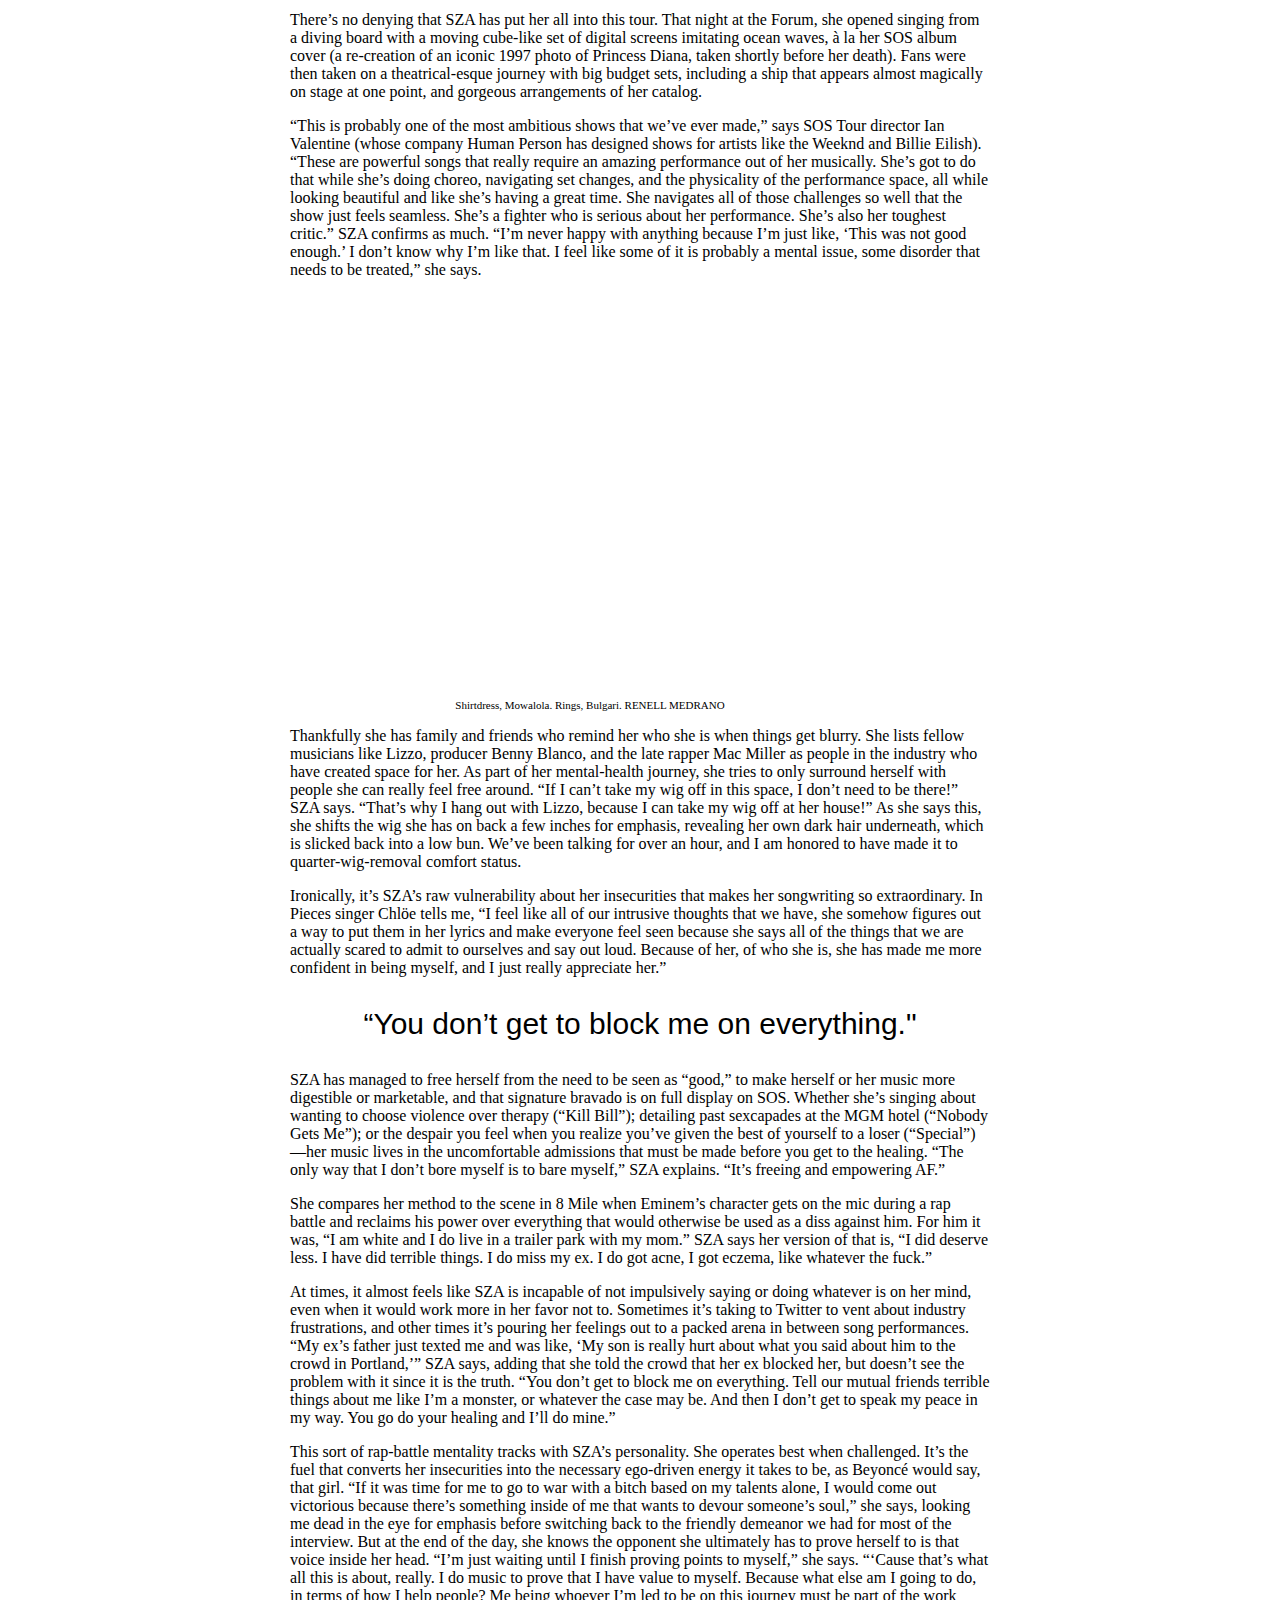
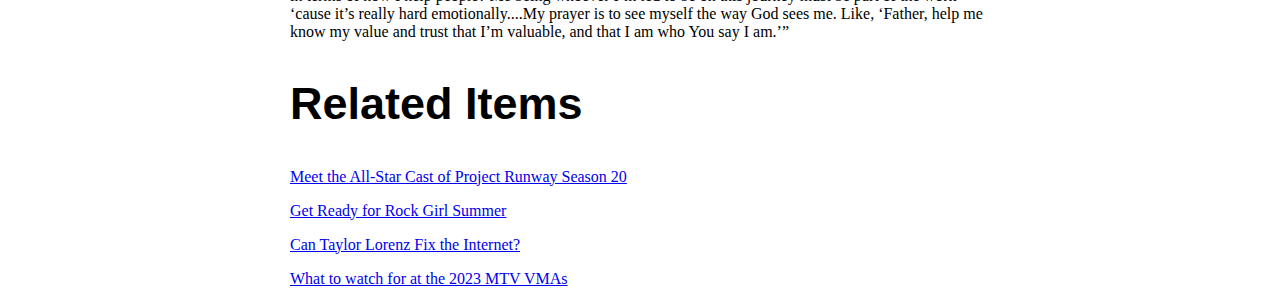
<file: midterm/index.html>
<!DOCTYPE html>
<html lang="en">
<head>
    <meta charset="UTF-8">
    <meta name="viewport" content="width=device-width, initial-scale=1.0">
    <title>Midterm SZA Article</title>
    <link rel=stylesheet href="style.css">

    <iframe
style="border-radius:12px"
src="https://open.spotify.com/embed/album/07w0rG5TETcyihsEIZR3qG?utm_source=g
enerator"
width="100%" height="352" frameBorder="0" allowfullscreen=""
allow="autoplay; clipboard-write; encrypted-media; fullscreen;
picture-in-picture" loading="lazy"></iframe>

</head>
<body>
    <!--MASTHEAD-->
    <div id="masthead">
    <img src="midter-topper.png" width="600" height="300" loading="lazy" class="center">
</div>

    <div id="content">

<!--HEADLINE-->
<div id="headline">
<header>
    <h1>Nobody Gets SZA Like SZA</h1>
</div>
    <div id="byline">
<h2>By Sylvia Obell and Photographed By Renell Medrano. 
    <p>
    Styled By Patti Wilson.
    </p>
<p></p>
    Published: May 31, 2023
</p>
</h2>

</div>
</header>
<p>
    <h3>
        The SOS singer has reached meteoric levels of success, but shhh—don’t tell her that.
</h3>

<!--Opening Photo-->
<div class="photo">
<img src="sza6.jpg" width="600" height="300" loading="lazy" class="center">
</div>

<div class= captions>Left: Gown, $3,550, pantaleggings, $3,550, Balenciaga. Right: Coat, sweater, Rick Owens. Platforms, Andreas Kronthaler for Vivienne Westwood.
    RENELL MEDRANO
    
</div>
<p>
It was night one of two sold-out shows SZA would be performing to close out the first leg of her SOS Tour, and fans were lined up for miles in the streets surrounding Los Angeles’ Kia Forum.
<p>
Making my way into the venue that evening, I asked one of the hordes of teens standing in line what they were doing out there, since it was just past 8 P.M. and the doors had already opened. They told me they had been in line all day, some with chairs and blankets, in hopes of getting whatever cheaper tickets may be released at the box office or by resellers once the show began. I don’t know if I was more surprised that these California residents had the fortitude to withstand the rain earlier in the day, or by the fact that acquiring affordable seats online has become so hard that Gen Z is now forced to take part in the age-old Gen X ritual of camping out for concert tickets.
</p>

<p>
It was the Grammy-winner’s first arena tour run and the increase of her star power was evident everywhere. Outside the Forum, a huge digital billboard image of SZA starring in the latest Skims campaign sat high in the sky. Inside the arena, fans were screaming at Apple watch-alert decibels in anticipation of her hitting the stage. Among them were A-list celebrities like Adele, Kim Kardashian, Kylie Jenner, Justin and Hailey Bieber, Olivia Rodrigo, Pedro Pascal, and Avril Lavigne, who made the trek south to see the show. “You left the mansion to come to this, to slum it...” SZA says in disbelief while recalling the night. “Oh, Pedro Pascal, I was so excited about, because he’s on my favorite show, The Last of Us—and Narcos,” she adds.
</p>

<p>
SZA (born Solána Imani Rowe) was probably the only person in the building that night surprised that her concert had become one of the hottest tickets in town. The fanfare makes sense when you consider the massive success that her album has garnered since its release. With 23 tracks (“I will never do that again,” SZA says, laughing), an ever-wider set of genre-bending sounds, and soul-bearing lyrical content, SOS takes the baton from its (five times Grammy-nominated) predecessor, Ctrl, runs with it, then smashes the sophomore curse to bits at the finish line. At the time of our interview, the double-platinum album had just finished a record-breaking run on the Billboard charts, spending 10 nonconsecutive weeks as the number one album in the country, making her the first solo female artist to have a streak like this since Adele’s album 25 was number one for 10 weeks back in 2015–2016. No other Black female artist has done that since the Whitney Houston–led Bodyguard soundtrack held the number one spot for 20 nonconsecutive weeks in 1992–1993.
</p>
<div class="blockquote">
    <blockquote>"It's all really fickle..."</blockquote>
    </div>
<p>
One might think banking these sorts of rare achievements would have her celebrating. But during our time together, I realize that no one is harder on SZA than Solána. That 10-week run at number one? “I want to know what kind of criminal activity happened where I’m not at 11 or 12 weeks. Someone did criminal activity,” she half-jokes. “People are like, ‘Aren’t you happy?’ And I’m just like, ‘No, I have to put out a better body of work.’”
</p>
<p>
She seems more caught up in the heaviness of the crown than its shiny jewels. There’s also a sort of mistrust of fame inside her that’s causing her to be apprehensive about putting too much security in the concept that, in all fairness, is known to be fleeting. “It’s all really fickle....Had the first three shows of my tour gone poorly, would the rest of my dates have been sold out? Would those people be outside waiting in line by the time we got to L.A.? No. All it takes is, what, three poorly shot TikTok videos to basically decide that this tour is not worth coming to see,” she tells me matter-of-factly. “I know that people don’t love me because love is really unconditional, and I’m one scandal away from being canceled indefinitely like anyone else. I’m grateful that they like my art and that it speaks to them, and it connects and tethers all of us together in this weird way. It’s dope, but it’s also still a string that could be cut at any moment. Literally, sometimes there’s no rhyme or reason to it. Remember Susan Boyle? Like, what if I’m Susan Boyle?!”
</p>

<!--Second Image-->
<div class="photo">
    <img src="sza1.jpg" width="400" height="300" loading="lazy" class="center">
    </div>
    <div class= captions>Shirtdress, Mowalola. Rings, Bulgari.
        RENELL MEDRANO
        
    </div>

<p>
SZA and I are seated at a table across from each other inside a suite at the Chamberlin West Hollywood hotel. It is the first Monday after the first leg of her tour wrapped, and she is already back on the grind. She has just come from a fitting with stylist Patti Wilson for the ELLE photo shoot, which is scheduled to take place the following morning, and is regretfully missing the iHeartRadio Music Awards to make time for our interview. “I couldn’t do both that and this. I need time to prepare myself to be perceived…like I need to mentally prepare,” she explains. And she doesn’t mean this in a Diva™ way. It’s more about her internal struggle. “Some people think that, like, me having anxiety or me being shy or struggling with self-esteem is an act,” SZA says. “I’m just, dead-ass, a person. Everybody else has feelings and fears. Why wouldn’t I be scared to be famous? Would you be scared to be famous? Because I’m famous, I’m not allowed to be scared? I wasn’t born famous. I had regular quiet-ass parents from a small town like everybody else. And I guess at some point I’m supposed to acclimate to all of this?”
</p>


<p>
It was a little after 8:30 P.M. when she showed up to the suite, and I could tell by the way she took off her shoes and kicked her feet up on a chair that she was thankful for a moment to sit back and chill. She arrived eating a Shake Shack burger that she’d been trying to finish for a while. The fitting had gone longer than expected. “I hate trying on clothes,” she admits. “I don’t shop anywhere. I just wear whatever is free in my mail. I’m like, ‘Is it an extra large? Great.’” (“If I can feel like I’m under a blanket when I’m outside, that’s ideal,” she adds.)
</p>

<p>
On the rare occasion SZA feels like dressing up to go out, she focuses on accentuating her favorite accessory: “I treat my butt like a purse,” she says with a slight smile. “It’s just there to enhance whatever else. And that’s why I paid for it, because it works all by itself.” The singer hinted that she’d had a Brazilian butt lift on the intro of her SOS album. “That ass so fat, it look natural / It’s not,” the 33-year-old raps. In our conversation, she makes sure to note that the decision to have the surgery was hers alone. “I always wanted a really fat ass with less gym time,” she says. “I didn’t succumb to industry pressure. I succumbed to my own eyes in the mirror and being like, No, I need some more ass.” I ask her about her decision to rap her way through that entire track—a first for her. She kind of shrugs before declaring, “That’s some Jersey shit. You know what I’m saying? When I feel like I have too much to say and I don’t want to say it cute.”
</p>

<p>
I do know what she means. SZA and I both grew up in New Jersey suburbs. She went to Columbia High School in Maplewood, about an hour north on the NJ Turnpike from my hometown. As a Jersey girl of the same age, I am deeply aware of our affinity for sarcasm and talking shit; it’s a love language, really. I also have an understanding of how the Garden State can fertilize a certain defensive pride. “I have a deep desire to shut everyone up,” SZA says. “And that probably comes from high school and all that type of shit. My mom always told me that I’ve always been the kind of person where people either really fuck with me or they just don’t like me at all.”
</p>

<P>
SZA’s mother, Audrey Rowe, was an executive at AT&T when she was growing up, and her father, Abdul-Alim Mubarak-Rowe, worked as a producer at CNN. She grew up in a conservative interfaith Christian-Muslim home, but was raised orthodox Muslim and even wore a hijab for a time.
</P>


<!--SUBHEAD-->
<div id="spacers">
<h2>
A non-linear path to success
</h2>
</div>
<p>
Unlike a lot of artists who grew up always wanting to be a singer and/or famous, SZA’s path to music wasn’t linear. After graduating high school, she enrolled at a nearby HBCU, Delaware State University, to study marine biology. She says she earned straight A’s for two semesters, then lost interest. “I’m like, ‘I told you I was smart and I proved my point. I have to leave now,’” SZA says. She stopped going to class and “completely flunked out of school and stopped working at jobs that make any sense to other people,” she explains.
</p>

<p>
In retrospect, she regrets what she put her parents through. “I really disrespected my parents for a long time....Me telling my mom I would rather go run in the streets and bartend at the strip club so I can pay for studio time [than go to school]. It’s crazy,” she says, shaking her head.
</p>

<p>
She released her first mixtape on SoundCloud in 2012, and also dabbled in the fashion world, doing a summer semester at FIT in New York City, an internship with Pharrell William and Nigo’s clothing brand Billionaire Boys Club, and later a job working for Scott Sasso’s streetwear brand 10.Deep. One day, while SZA was making a delivery to Top Dawg Entertainment, president Terrence “Punch” Henderson Jr. overheard her voice on a track that one of SZA’s friends was playing and was impressed. They kept in touch, and two years later, he signed SZA to the indie label. Today he’s her manager.
</p>

<p>
At the time SZA was signed, Kendrick Lamar was TDE’s flagship artist thanks to his 2012 mega hit album Good Kid, M.A.A.D City. SZA’s addition as the literal first lady of the male-dominated label that consisted mostly of rappers who—like Lamar, Henderson, and TDE co-founder Anthony “Top Dog” Tiffith—were from LA, felt like an odd choice. “I’ve been on a championship team and people know I’m not a bad player, but I don’t know if anybody thought I was giving, starting player or MVP,” SZA says. “I didn’t know that I was going to get my opportunity. Now that I have, I’m like, ‘Let me get my playing shoes on, and I need six Gatorades, and then we are going to get to it.’”
</p>

<!--Third Image-->
<div class="photo">
    <img src="sza2.jpg" width="600" height="400" loading="lazy" class="center">
    </div>
    <div class= captions>Hooded jacket, $260, shirt, tie, leg warmers, Luar.
        RENELL MEDRANO
    
    </div>

<p>
SZA’s scrappy nature managed to prevail over the inevitable bumps that come along with acclimating oneself to a new team. Brick by brick, hit by hit, SZA has shown and proved her way to becoming a top artist for both TDE and her parent label RCA. And with Lamar’s recent departure in 2021, there’s no question that she’s her primary label’s frontrunner.
</p>

<p>
Getting the respect she deserves for the points she has put on the board matters more to SZA than being liked or popular. “I try not to care too much because I really had some deep disappointments when I would just be so invested. But I can’t invest because none of it is real. Even if I win a bunch of Grammys, that shit doesn’t matter. It would be so cool. But also I would not be surprised at all if I didn’t win any [more]. Because that’s just how shit goes. But that’s why the tour matters to me. ‘Cause it’s like, No, we packed out these stadiums all over the country and that was real. That’s why I can’t let up, because at the end of the day it was like, yeah, [whatever haters say] is good and well, but just make sure you add, we have sold-out dates in all arenas. Make sure you tell them that we sold out the Forum twice and we could have done it four times. Make sure you tell them that I was in the air, and that my mic was on.”
</p>

<!--SUBHEAD-->
<div id="spacers">

<h2> An ambitious live show
    </h2>
</div>
<p>
There’s no denying that SZA has put her all into this tour. That night at the Forum, she opened singing from a diving board with a moving cube-like set of digital screens imitating ocean waves, à la her SOS album cover (a re-creation of an iconic 1997 photo of Princess Diana, taken shortly before her death). Fans were then taken on a theatrical-esque journey with big budget sets, including a ship that appears almost magically on stage at one point, and gorgeous arrangements of her catalog.
</p>

<p>
“This is probably one of the most ambitious shows that we’ve ever made,” says SOS Tour director Ian Valentine (whose company Human Person has designed shows for artists like the Weeknd and Billie Eilish). “These are powerful songs that really require an amazing performance out of her musically. She’s got to do that while she’s doing choreo, navigating set changes, and the physicality of the performance space, all while looking beautiful and like she’s having a great time. She navigates all of those challenges so well that the show just feels seamless. She’s a fighter who is serious about her performance. She’s also her toughest critic.” SZA confirms as much. “I’m never happy with anything because I’m just like, ‘This was not good enough.’ I don’t know why I’m like that. I feel like some of it is probably a mental issue, some disorder that needs to be treated,” she says.
</p>

<!--Fourth Image-->
<div class="photo">
    <img src="sza7.jpg" width="600" height="400" loading="lazy" class="center">
    </div>
    <div class= captions> Shirtdress, Mowalola. Rings, Bulgari.
        RENELL MEDRANO
        
    </div>

<p>
Thankfully she has family and friends who remind her who she is when things get blurry. She lists fellow musicians like Lizzo, producer Benny Blanco, and the late rapper Mac Miller as people in the industry who have created space for her. As part of her mental-health journey, she tries to only surround herself with people she can really feel free around. “If I can’t take my wig off in this space, I don’t need to be there!” SZA says. “That’s why I hang out with Lizzo, because I can take my wig off at her house!” As she says this, she shifts the wig she has on back a few inches for emphasis, revealing her own dark hair underneath, which is slicked back into a low bun. We’ve been talking for over an hour, and I am honored to have made it to quarter-wig-removal comfort status.
</p>

<p>
Ironically, it’s SZA’s raw vulnerability about her insecurities that makes her songwriting so extraordinary. In Pieces singer Chlöe tells me, “I feel like all of our intrusive thoughts that we have, she somehow figures out a way to put them in her lyrics and make everyone feel seen because she says all of the things that we are actually scared to admit to ourselves and say out loud. Because of her, of who she is, she has made me more confident in being myself, and I just really appreciate her.”
</p>

<div class="blockquote">
    <blockquote>“You don’t get to block me on everything."</blockquote>
    </div>

<p>
SZA has managed to free herself from the need to be seen as “good,” to make herself or her music more digestible or marketable, and that signature bravado is on full display on SOS. Whether she’s singing about wanting to choose violence over therapy (“Kill Bill”); detailing past sexcapades at the MGM hotel (“Nobody Gets Me”); or the despair you feel when you realize you’ve given the best of yourself to a loser (“Special”)—her music lives in the uncomfortable admissions that must be made before you get to the healing. “The only way that I don’t bore myself is to bare myself,” SZA explains. “It’s freeing and empowering AF.”
</p>

<p>
She compares her method to the scene in 8 Mile when Eminem’s character gets on the mic during a rap battle and reclaims his power over everything that would otherwise be used as a diss against him. For him it was, “I am white and I do live in a trailer park with my mom.” SZA says her version of that is, “I did deserve less. I have did terrible things. I do miss my ex. I do got acne, I got eczema, like whatever the fuck.”
</p>

<p>
At times, it almost feels like SZA is incapable of not impulsively saying or doing whatever is on her mind, even when it would work more in her favor not to. Sometimes it’s taking to Twitter to vent about industry frustrations, and other times it’s pouring her feelings out to a packed arena in between song performances. “My ex’s father just texted me and was like, ‘My son is really hurt about what you said about him to the crowd in Portland,’” SZA says, adding that she told the crowd that her ex blocked her, but doesn’t see the problem with it since it is the truth. “You don’t get to block me on everything. Tell our mutual friends terrible things about me like I’m a monster, or whatever the case may be. And then I don’t get to speak my peace in my way. You go do your healing and I’ll do mine.”
</p>

<p>
This sort of rap-battle mentality tracks with SZA’s personality. She operates best when challenged. It’s the fuel that converts her insecurities into the necessary ego-driven energy it takes to be, as Beyoncé would say, that girl. “If it was time for me to go to war with a bitch based on my talents alone, I would come out victorious because there’s something inside of me that wants to devour someone’s soul,” she says, looking me dead in the eye for emphasis before switching back to the friendly demeanor we had for most of the interview. But at the end of the day, she knows the opponent she ultimately has to prove herself to is that voice inside her head. “I’m just waiting until I finish proving points to myself,” she says. “‘Cause that’s what all this is about, really. I do music to prove that I have value to myself. Because what else am I going to do, in terms of how I help people? Me being whoever I’m led to be on this journey must be part of the work ‘cause it’s really hard emotionally....My prayer is to see myself the way God sees me. Like, ‘Father, help me know my value and trust that I’m valuable, and that I am who You say I am.’”
</p>




<div class= captions>
    
</div>

<div id="spacers">
<!--Read More-->
<h2>
Related Items
</h2>
</div>

<div class=links>
<p>
<a href=https://www.elle.com/fashion/a44109424/project-runway-season-20-cast-all-star-designers/>Meet the All-Star Cast of Project Runway Season 20
</p>
<p>
<a href=https://www.elle.com/fashion/a44109424/project-runway-season-20-cast-all-star-designers/>Get Ready for Rock Girl Summer
</p>

<p>
<a href=https://www.elle.com/culture/books/a45211405/taylor-lorenz-extremely-online-book-interview-2023/>Can Taylor Lorenz Fix the Internet?  
</p>
<a href=https://www.independent.co.uk/arts-entertainment/music/news/vmas-2023-watch-time-b2410239.html>What to watch for at the 2023 MTV VMAs 

</div>
</a>

</div>

</body>
</html>
</file>
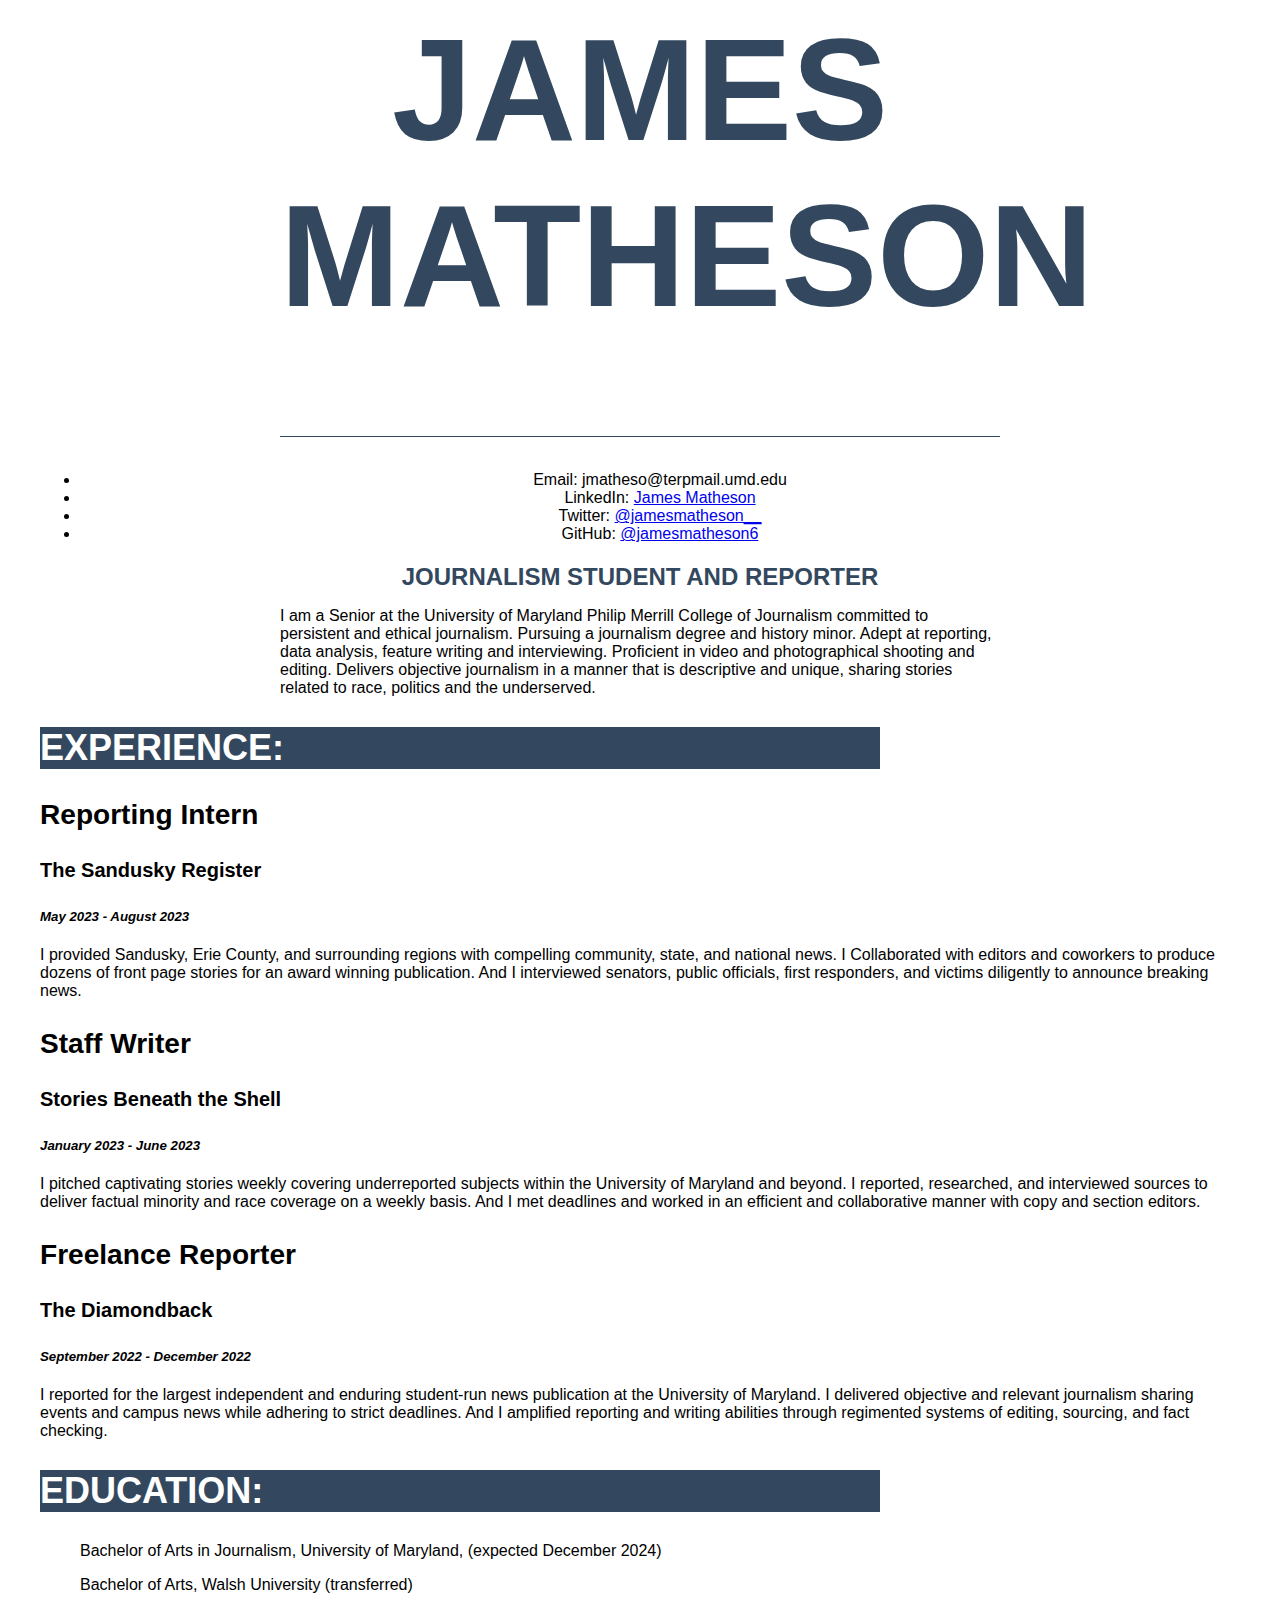
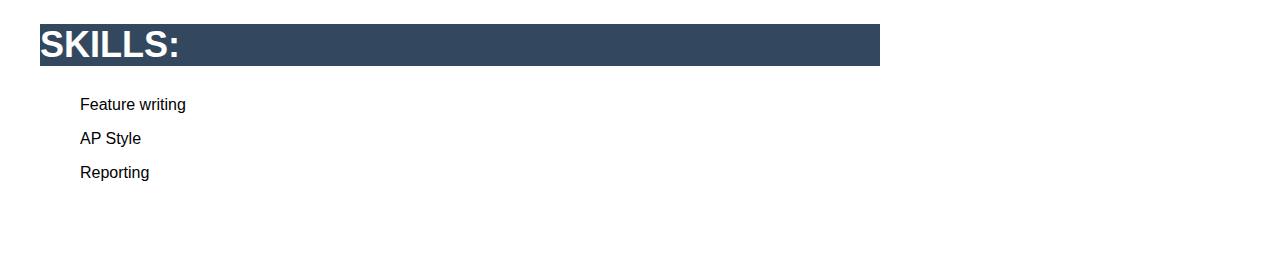
<file: resume/index.html>
<div id="container">
<!DOCTYPE html>
<html>
<head>
    <title>James Matheson Resume</title>

    <style>
    h1{
        font-size: 3em;
        Color:#33485e;
    }
    </style>
</head>

<link href="style.css" type="text/css" rel="stylesheet">

<body>
    <!-- I built this myself -->

<div id="name">
    <h1>James Matheson</h1>
</div>

<br>
<!--<img src="James Matheson Register Headshot.jpeg" alt="James Matheson" width="300px">-->

<div class="menu">
<ul>
    <li>Email: jmatheso@terpmail.umd.edu</li>
    <li>LinkedIn: <a href="https://www.linkedin.com/in/james-matheson-946185223/">James Matheson</a></li>
    <li>Twitter: <a href="https://twitter.com/jamesmatheson__">@jamesmatheson__</a></li>
    <li>GitHub: <a href="https://github.com/jamesmatheson6">@jamesmatheson6</a></li>
</ul> 
</div>

<div id="title">
    <strong>Journalism student and reporter</strong>
</div>

<div class="top">
    <p>I am a Senior at the University of Maryland Philip Merrill College of Journalism committed to persistent and ethical journalism. Pursuing a journalism degree and history minor. Adept at reporting, data analysis, feature writing and interviewing. Proficient in video and photographical shooting and editing. Delivers objective journalism in a manner that is descriptive and unique, sharing stories related to race, politics and the underserved.</p>
</div>

<div class="sectionheader">
    <h2>Experience:</h2>
</div>

<div class="jobtitle">
    <h3>Reporting Intern</h3> 
</div>
<div class="organization">
    <h4>The Sandusky Register</h4>
</div>

<div class="date">
    <h5>May 2023 - August 2023</h5>
</div>

<div class="description">
   <p>I provided Sandusky, Erie County, and surrounding regions with compelling community, state, and national news. I Collaborated with editors and coworkers to produce dozens of front page stories for an award winning publication. And I interviewed senators, public officials, first responders, and victims diligently to announce breaking news.</p>
</div>

<div class="jobtitle"> 
    <h3>Staff Writer</h3>
</div> 

<div class="organization">
    <h4>Stories Beneath the Shell</h4>
</div>

<div class="date">
    <h5>January 2023 - June 2023</h5>
</div>

<div class="description">
    <p>I pitched captivating stories weekly covering underreported subjects within the University of Maryland and beyond. I reported, researched, and interviewed sources to deliver factual minority and race coverage on a weekly basis. And I met deadlines and worked in an efficient and collaborative manner with copy and section editors.</p>
</div>

<div class="jobtitle">     
    <h3>Freelance Reporter</h3> 
</div>

<div class="organization">
    <h4>The Diamondback</h4>
</div>

<div class="date">
    <h5>September 2022 - December 2022</h5>
</div>

<div class="description">
    <p>I reported for the largest independent and enduring student-run news publication at the University of Maryland. I delivered objective and relevant journalism sharing events and campus news while adhering to strict deadlines. And I amplified reporting and writing abilities through regimented systems of editing, sourcing, and fact checking.</p>
</div>

<div class="sectionheader">     
     <h2>Education:</h2>
</div> 

<div id="degrees">
    <ul>Bachelor of Arts in Journalism, University of Maryland, (expected December 2024)</ul>
    <ul>Bachelor of Arts, Walsh University (transferred)</ul>
</div>

<div class="sectionheader">
    <h2>Skills:</h2>
</div> 

<div id="do">
    <ul>Feature writing</ul>
    <ul>AP Style</ul>
    <ul>Reporting</ul>
</div>
    </body>

    </html>
</div>
</file>
<file: climate-crisis/style.css>
/*Cvontainer */

.container{
    max-width: 1100px;
    margin: 40px auto;
    padding: 100px;
    font-family: Georgia, 'Times New Roman', serif;
}

#headline {
    font-size: 4em;
    margin-bottom: 20px;
    margin-top: 0px;
    font-family: 'Times New Roman', Times, serif;
    text-align: left;
  }

/* Top Hat */

.navbar-logo {
    color: #E5C637;
    margin:0 auto;
    font-weight:700
}

.red{
    color:#DD2715;
    font-weight: bolder;
    font-style: italic;
}


/* Hero Uptop */
.hero-container{
    position:relative;
    text-align:center;
    color:#E5C637;
}

.hero-image{
    width:100%
}

.overlay{
    position:absolute;
    top:12%;
    width:100%;
    opacity:.98;
}

.hero-head{
    font-family: "Monaco", sans-serif;
    font-size: 7em;
    color:#DD2715;
    margin:0 auto;
    -webkit-text-stroke-width: 1px;
    -webkit-text-stroke-color: #E5C637;
    font-weight: bold;

}

.hero-sub{
    font-family: "Monaco", sans-serif;
    font-size: 2em;
    color: #DD2715;
    -webkit-text-stroke-width: .25px;
    -webkit-text-stroke-color: #E5C637;
    text-align: center;
    background: rgba(255,255,255,0.6);
}

.dropcap{
float: left;
line-height: 75%;
width: .85em;
font-size: 250%;
font-family: "georgia";
color: #DD2715;
    -webkit-text-stroke-width: 1.5px;
    -webkit-text-stroke-color: #E5C637;

}

.pull-quote {
    background-color: #f9f9f9;
    border-left: 4px solid #DD2715;
    padding: 20px;
    margin: 20px 0;
    font-size: 1.5em;
}


.captivating-sidebar {
    background-color: white;
    color: #DD2715;
    padding: 20px;
    box-shadow: 0 0 10px rgba(0, 0, 0, 0.1);
    border-left:4px solid #E5C637 ;
  }
  
  
/* Side Bar */

  .captivating-sidebar h2 {
    font-size: 1.5em;
    margin-bottom: 10px;
  }
  

  .chapter-header{
    font-family: 'Times New Roman', Times, serif;
    font-size: 4em;
    margin-bottom: 20px;
    margin-top: 20px;
  }

/* MEDIA QUERIES */
@media(max-width:850px) {
    p {
        padding-left: 20px;
        padding-right:10px;
    }
    .hero-head{
        font-size: 2em;

    }
}

.footer{
    font-style: italic;

}

.captions{
    font-size: smaller;
}
</file>
<file: matheson-layout/style.css>
#masthead {
    padding-top: 0%;
    padding-bottom: 0%;
    text-align: center;
}

#content {
    width:100%;
    max-width: 800px;
    margin:0 auto;
    font-family: Georgia, serif;
    font: size 13px;;
    padding-left: 10%;
    padding-right: 10%;

}

#headline {
    font-family: Helvetica, sans-serif;
    font-size: 35px;
    font-style: italic;
    text-align: center;
}

#byline {
    font-family: Helvetica, sans-serif;
    font-size: 14px;
    font-style: italic;
    }

.captions {
    font-size: 11px;
    max-width: 600px;
    text-align: center;

}

.blockquote {
    font-size: 30px;
    background-color: #CDC793;
    max-width: 700px;
    text-align: center;
}

.links {
    color: black;
}
.photo {
text-align: left;

}
</file>
<file: matheson-resume-project/style.css>
/* Styling for resume project */

.h1, .h2, .h3{
    font-family: "Georgia";
    
}
.row{
    padding: 50px;
}

.row {
    padding-bottom: 50px;
}

@media screen and (max-width: 500px) {
   h2 {
    margin-top: 50px;
    .btn {
        background-color: teal;
        font-family: "Georgia";
   }
}
}
</file>
<file: midterm/style.css>
<!--SZA STORY STYLING-->

#masthead {
    padding-top: 0%;
    padding-bottom: 5%;

}

#content {
    width:100%;
    max-width: 700px;
    margin:0 auto;
    font-family: Georgia, serif;
    font: size 13px;;
    padding-left: 10%;
    padding-right: 10%;

}

#headline {
    font-family: Georgia, sans-serif;
    font-size: 35px;
    font-style: italic;
    text-align: center;
}

#byline {
    font-family: Helvetica, sans-serif;
    font-size: 14px;
    font-style: italic;
    }

.captions {
    font-size: 11px;
    max-width: 600px;
    text-align: center;

}

.blockquote {
    font-size: 30px;
    max-width: 700px;
    text-align: center;
    font-family: Georgia, sans-serif;
}

.links {
    color: black;
}
.photo {
text-align: center;
}

#spacers{
    font-size: 30px;
    max-width: 700px;
    font-family: Georgia, sans-serif;
}
</file>
<file: resume/style.css>
/* Styling for resume */

BODY {
  font-family: 'Open Sans', Arial, sans-serif
}

#container {
  width: 100%;
  max-width: 1200px;
  margin:0 auto;
  padding-bottom: 50px;
}

/* Name */
#name {
    font-size: 3em;
    text-transform: uppercase;
    text-align: center;
    border-bottom: 1px solid #33485e;
    width:60%;
    min-width:  300px;
    margin:0 auto;
}

/* Section titles */
.sectionheader {
  font-size: 1.5em;
  color: white;
  background-color: #33485e;
  text-transform: uppercase;
  font-weight: 400;
  margin: 10px 0 20px 0;
  width:70%;
  min-width:300px;
}

/* Job titles */
.jobtitle {
  font-weight:600;
  font-size: 1.5em;
}

/* Organization */
.organization {
  font-weight: 400;
  font-size: 1.25em;
}

/* Dates */
.date {
    font-style: italic;
    font-size: 1em;
    font-weight:400;
    margin-top: 2px;
    margin: 0;
   }

  /* Description */
.desription {
    color: #444;
    margin-top: 10px;
    margin-bottom: 10px;
  }
#title {
    text-transform: uppercase;
    font-size:  1.5em;
    color:#33485e;
    font-weight: 600;
    text-align: center;
    margin-top: 20px;
    margin-bottom: 0px;
    margin-left: 0px;
    margin-right: 0px;
  }

  /* Menu */
.menu {
    font-size: 1em;
    text-align: center;
    margin: 0px;
    padding: 0px;
    display: inline;
  }
  li {
    font-size: 1em;
    text-align: center;
    margin: 0px;
    padding: 0px;
  }

  /* Degrees */
  #degrees {
    margin-top: 5px;
    margin-bottom: 0px;
    margin-left: 0px;
    margin-right: 0px;
  }

  /* Do */ 
  #do {
    margin-top: 5px;
    margin: 0px;
  }

  /* Top */
  .top {
    width: 60%;
    min-width: 300px;
    margin:0 auto;
    margin-bottom: 30px;
  }
</file>
